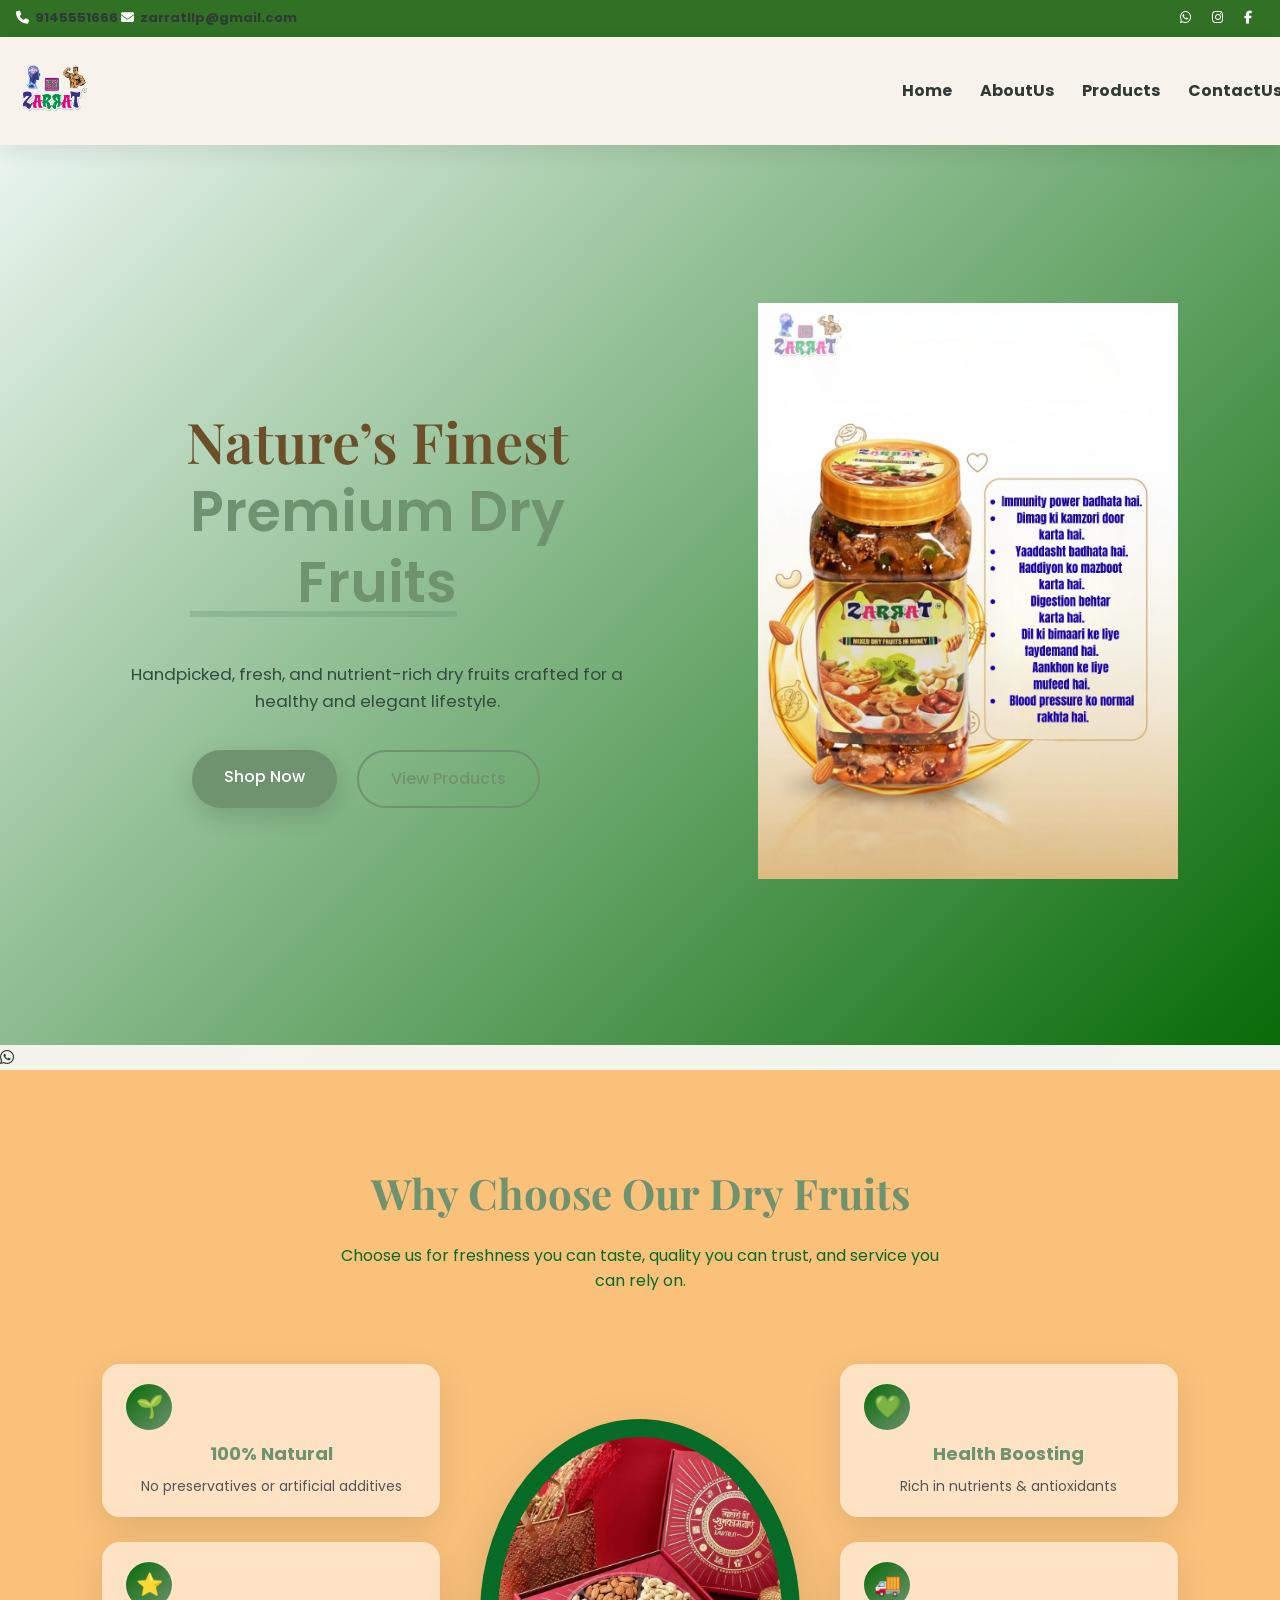
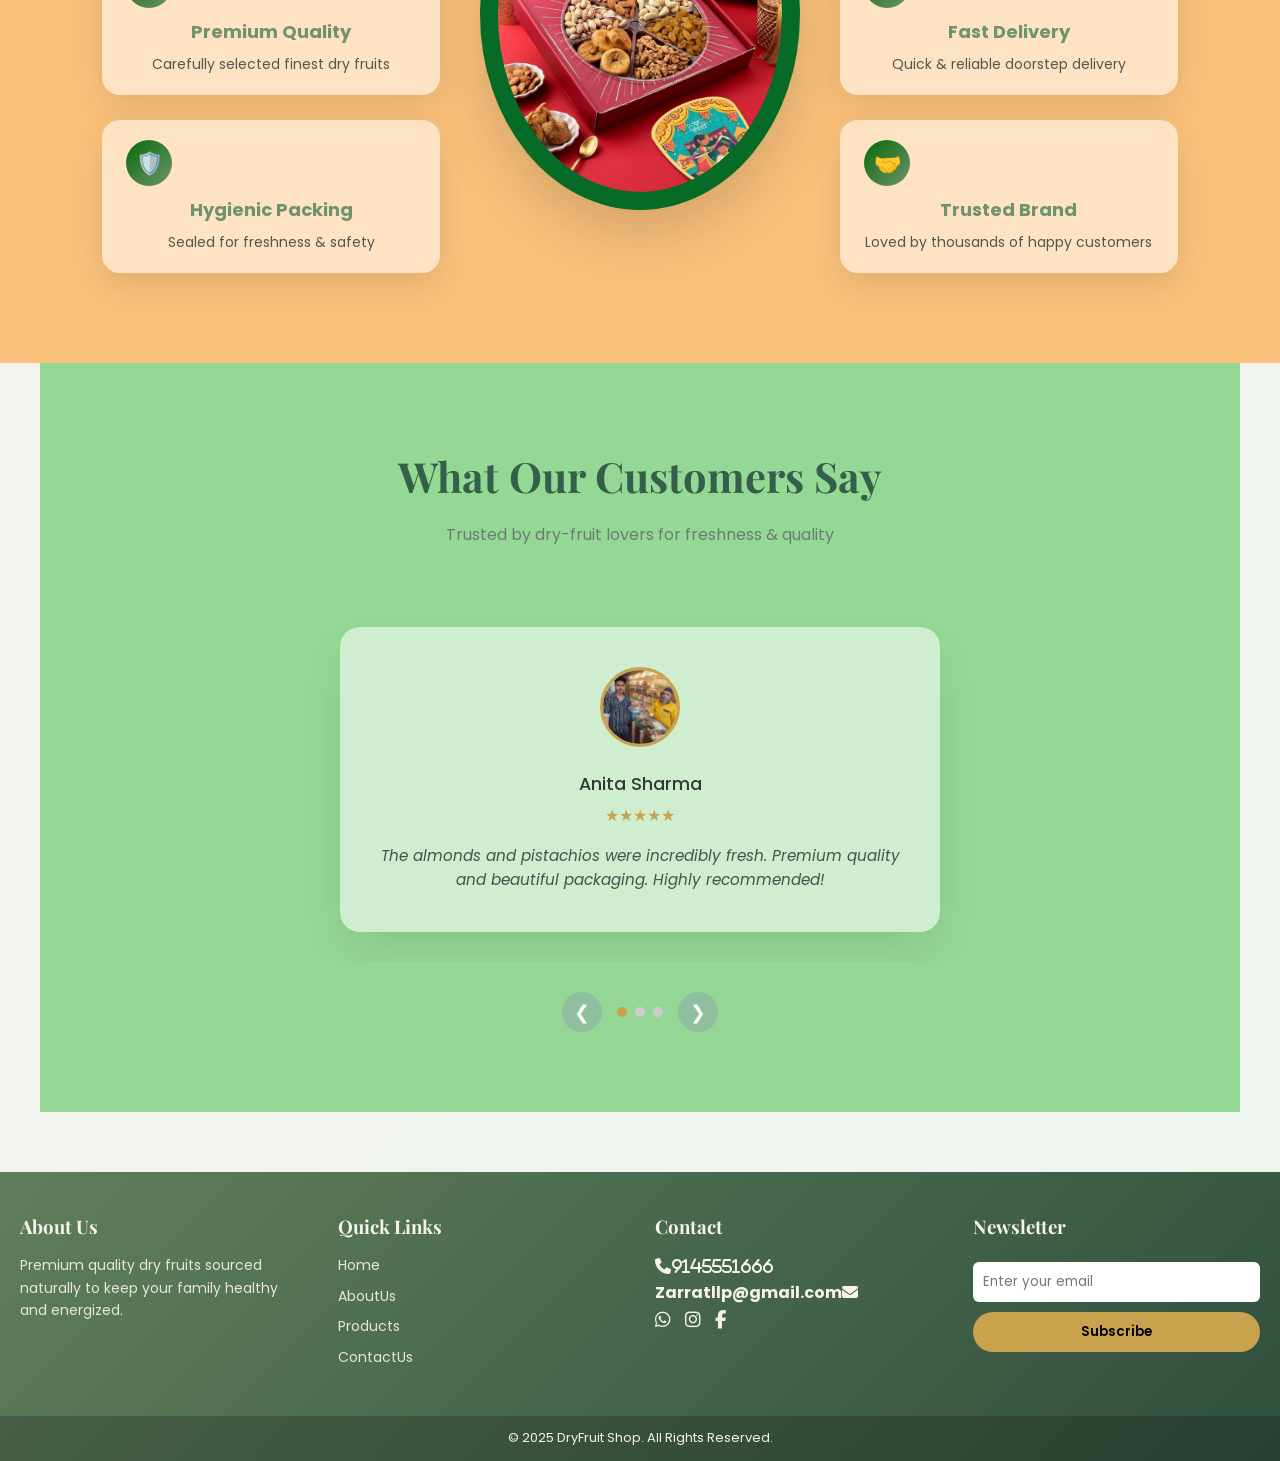
<file: index.html>
<!DOCTYPE html>
<html lang="en">
<head>
  
  <meta charset="UTF-8" />
  <meta name="viewport" content="width=device-width, initial-scale=1.0" />
  <title>Dry Fruit Shop – Header & Footer</title>
  <link rel="stylesheet" href="style.css">

  <!-- Google Fonts -->
  <link href="https://fonts.googleapis.com/css2?family=Poppins:wght@300;400;500;600&family=Playfair+Display:wght@600;700&display=swap" rel="stylesheet">

  <!-- Icons -->
  <link rel="stylesheet" href="https://cdnjs.cloudflare.com/ajax/libs/font-awesome/6.5.0/css/all.min.css"/>

  <style>
    /* =======================
       CSS VARIABLES (PALETTE)
    ======================== */
    :root {
      --pistachio: #93C572;
      --mint: #B8E0C2;
      --olive: #5F7F5A;
      --cream: #FAF9F6;
      --beige: #EDE6D8;
      --gold: #D4AF37;
      --dark: #2F4F3E;
      --shadow: 0 8px 20px rgba(0,0,0,0.08);
    }

    * {
      margin: 0;
      padding: 0;
      box-sizing: border-box;
    }

    body {
      font-family: 'Poppins', sans-serif;
      background: var(--cream);
      color: var(--dark);
      line-height: 1.6;
    }

    a {
      text-decoration: none;
      color: inherit;
    }

    /* =======================
       TOPBAR
    ======================== */
    .topbar {
      background: rgba(27, 99, 17, 0.9);
      padding: 8px 16px;
      font-size: 13px;
      box-shadow: var(--shadow);
    }

    .topbar-inner {
      display: flex;
      flex-direction: column;
      gap: 6px;
      text-align: center;
    }

    .topbar i {
      color: white;
      margin-right: 6px;
    }

    .social-icons a {
      margin: 0 6px;
      transition: transform 0.3s ease;
    }

    .social-icons a:hover {
      transform: scale(1.2);
      color: var(--gold);
    }

    /* =======================
       HEADER
    ======================== */
    header {
      position: sticky;
      top: 0;
      z-index: 999;
      background: var(--cream);
      box-shadow: var(--shadow);
    }

    .header-inner {
      display: flex;
      align-items: center;
      justify-content: space-between;
      padding: 14px 18px;
    }

    .logo {
      font-family: 'Playfair Display', serif;
      font-size: 22px;
      color: var(--olive);
      font-weight: 700;
    }

    .menu-toggle {
      font-size: 22px;
      cursor: pointer;
      display: block;
    }

    nav {
      position: absolute;
      top: 100%;
      left: 0;
      width: 100%;
      background: var(--cream);
      display: none;
      flex-direction: column;
      box-shadow: var(--shadow);
    }

    nav a {
      padding: 14px;
      border-bottom: 1px solid var(--beige);
      position: relative;
    }

    nav a::after {
      content: '';
      position: absolute;
      left: 14px;
      bottom: 6px;
      width: 0;
      height: 2px;
      background: var(--pistachio);
      transition: width 0.3s ease;
    }

    nav a:hover::after {
      width: 30px;
    }

    .shop-btn {
      background: linear-gradient(135deg, var(--pistachio), var(--olive));
      color: white;
      padding: 10px 18px;
      border-radius: 30px;
      margin: 14px;
      text-align: center;
      box-shadow: var(--shadow);
      transition: transform 0.3s ease;
    }

    .shop-btn:hover {
      transform: translateY(-2px);
    }

    nav.active {
      display: flex;
    }

    /* =======================
       FOOTER
    ======================== */
    footer {
      background: linear-gradient(135deg, var(--olive), var(--dark));
      color: var(--cream);
      margin-top: 60px;
    }

    .footer-inner {
      padding: 40px 20px;
      display: grid;
      gap: 30px;
    }

    footer h3 {
      font-family: 'Playfair Display', serif;
      margin-bottom: 12px;
    }

    footer p,
    footer li {
      font-size: 14px;
      opacity: 0.9;
    }

    footer ul {
      list-style: none;
    }

    footer li {
      margin-bottom: 8px;
    }

    .newsletter input {
      width: 100%;
      padding: 10px;
      border-radius: 6px;
      border: none;
      margin-top: 8px;
    }

    .newsletter button {
      margin-top: 10px;
      padding: 10px;
      width: 100%;
      border: none;
      border-radius: 30px;
      background: var(--gold);
      font-weight: 600;
      cursor: pointer;
    }

    .footer-social a {
      margin-right: 10px;
      font-size: 18px;
      transition: color 0.3s ease;
    }

    .footer-social a:hover {
      color: var(--gold);
    }

    .copyright {
      text-align: center;
      padding: 12px;
      font-size: 13px;
      background: rgba(0,0,0,0.2);
    }

    /* =======================
       MEDIA QUERIES
    ======================== */
    @media (min-width: 768px) {
      .topbar-inner {
        flex-direction: row;
        justify-content: space-between;
      }

      .menu-toggle {
        display: none;
      }

      nav {
        position: static;
        display: flex !important;
        flex-direction: row;
        align-items: center;
        box-shadow: none;
        width: auto;
      }

      nav a {
        border: none;
        padding: 0 14px;
      }

      .shop-btn {
        margin: 0 0 0 10px;
      }

      .footer-inner {
        grid-template-columns: repeat(4, 1fr);
      }
    }
  </style>
</head>
<body>

  <!-- TOPBAR -->
  <div class="topbar">
    <div class="topbar-inner">
      <div>
        <b><i class="fas fa-phone"></i><a href="tel:+9145551666">9145551666</a> </b>
        
        <b><i class="fas fa-envelope"></i><a href="mailto:Zarratllp@gmail.com">zarratllp@gmail.com</a></b>
         
      </div>
      <div class="social-icons">
        <a href="http://wa.me/9145551666"><i class="fab fa-whatsapp"></i></a>
        <a href="https://www.instagram.com/zarratllp?igsh=czV1dDZwbzZ5Z25n"><i class="fab fa-instagram"></i></a>
        <a href="https://www.facebook.com/share/1GHMqpAkFR/"><i class="fab fa-facebook-f"></i></a>
      </div>
    </div>
  </div>

  <!-- HEADER -->
  <header>
    <div class="header-inner">
      <div class="logo"></div>
<img src="logo1.png" width="70" height="80" style="float: left; margin-right: 800px;">
      <div class="menu-toggle" onclick="toggleMenu()">
        <i class="fas fa-bars"></i>
      </div>
      <nav id="nav">
        <a href="index.html"><b>Home</b></a>
        <a href="AboutUs.html"><b>AboutUs</b></a>
        <a href="Products.html"><b>Products</b></a>
        
        <a href="ContactUs.html"><b>ContactUs</b></a>
        <a href="ContactUs.html" class="shop-btn"><b>Shop Now</b></a>
      </nav>
    </div>
  </header>
   
  <!--HERO SECTION-->
<!DOCTYPE html>
<html lang="en">
<head>
  <meta charset="UTF-8" />
  <meta name="viewport" content="width=device-width, initial-scale=1.0"/>
  <title>Zarrat LLP | Premium Dry Fruits</title>

  <!-- Google Fonts -->
  <link href="https://fonts.googleapis.com/css2?family=Playfair+Display:wght@600;700&family=Poppins:wght@300;400;500&display=swap" rel="stylesheet">

  <!-- Font Awesome -->
  <link rel="stylesheet" href="https://cdnjs.cloudflare.com/ajax/libs/font-awesome/6.5.0/css/all.min.css">

  <link rel="stylesheet" href="style.css">
</head>
<body>

<!-- HERO SECTION -->
<section class="hero">
  <div class="hero-content">
    <h1 >
      Nature’s Finest <span>Premium Dry Fruits</span>
    </h1>
    <p style="text-align: center;">
      Handpicked, fresh, and nutrient-rich dry fruits crafted for a <span>healthy and elegant lifestyle.</span>
    </p>

    <div style="text-align: left; margin-left: 20px;"class="hero-buttons">
      <a href="ContactUs.html" class="btn primary" style="text-align: left; margin-left: 70px;">Shop Now</a>
      <a href="Products.html" class="btn secondary">View Products</a>
    </div>
  </div>

  <div class="hero-image">
    <img src="img1.jpg" alt="Premium Dry Fruits">
  </div>
</section>

<!-- WHATSAPP FLOAT BUTTON -->
<a href="http://wa.me/9145551666"_blank">
  <i class="fab fa-whatsapp"></i>
</a>

<script src="script.js"></script>
</body>

<!DOCTYPE html>
<html lang="en">
<head>
<meta charset="UTF-8">
<title>Why Choose Us | Premium Dry Fruits</title>
<meta name="viewport" content="width=device-width, initial-scale=1.0">

<!-- Google Fonts -->
<link href="https://fonts.googleapis.com/css2?family=Playfair+Display:wght@600;700&family=Poppins:wght@300;400;500&display=swap" rel="stylesheet">

<style>
:root {
  --green: #076b07;
  --green-dark: #6f926f;
  --cream: #a1740a;
  --gold: #8a6311;
  --glass: rgba(255,255,255,0.55);
}

* {
  box-sizing: border-box;
  font-family: 'Poppins', sans-serif;
}

body {
  margin: 0;
  background: linear-gradient(135deg, #428103, #3c8103);
}

/* SECTION */
.why-choose {
  background-color: #fac17b;
  padding: 90px 8%;
  text-align: center;
}

.why-choose h2 {
  font-family: 'Playfair Display', serif;
  font-size: 42px;
  color: var(--green-dark);
 margin-bottom: 15px;
}

.why-choose p.subtitle {
  max-width: 600px;
  margin: auto;
  color: #066b27;
  margin-bottom: 70px;
  
}

/* LAYOUT */
.why-container {
  
  
  display: grid;
  grid-template-columns: 1fr 320px 1fr;
  gap: 40px;
  align-items: center;
  position: relative;
  
}

/* CENTER IMAGE */
.center-image {
  position: relative;
}

.center-image img {
  width: 100%;
  border-radius: 50%;
  background:#066b27;
  padding: 18px;
  box-shadow: 0 25px 60px rgba(0,0,0,0.15);
  animation: float 6s ease-in-out infinite;
  transition: transform 0.4s ease, box-shadow 0.4s ease;
}

.center-image img:hover {
  transform: scale(1.06);
  box-shadow: 0 0 40px rgba(143,174,143,0.7);
}

/* ADVANTAGE LIST */
.advantages {
  background-color:linear-gradient(135deg, #e2ad81, #f8c593dc);
  display: flex;
  flex-direction: column;
  gap: 25px;
}

.adv-card {
  background: var(--glass);
  backdrop-filter: blur(10px);
  border-radius: 18px;
  padding: 20px 24px;
  box-shadow: 0 12px 35px rgba(0,0,0,0.1);
  transition: all 0.4s ease;
  opacity: 0;
  transform: translateY(40px);
}

.adv-card.show {
  opacity: 1;
  transform: translateY(0);
}

.adv-card:hover {
  transform: translateY(-8px);
  box-shadow: 0 20px 45px rgba(143,174,143,0.35);
}

.adv-card h4 {
  margin: 10px 0 6px;
  font-size: 18px;
  color: var(--green-dark);
}

.adv-card p {
  font-size: 14px;
  color: #555;
}

/* ICON */
.icon {
  width: 46px;
  height: 46px;
  border-radius: 50%;
  background: linear-gradient(135deg, var(--green), var(--green-dark));
  display: flex;
  align-items: center;
  justify-content: center;
  color: white;
  font-size: 22px;
  transition: transform 0.4s ease;
}

.adv-card:hover .icon {
  transform: rotate(10deg) scale(1.1);
}

/* FLOAT ANIMATION */
@keyframes float {
  0% { transform: translateY(0); }
  50% { transform: translateY(-12px); }
  100% { transform: translateY(0); }
}

/* RESPONSIVE */
@media(max-width: 992px) {
  .why-container {
    grid-template-columns: 1fr;
    text-align: center;
  }

  .advantages {
    align-items: center;
  }

  .adv-card {
    max-width: 360px;
  }
}
</style>
</head>

<!--WHY CHOOSEUS-->

<body>

<section class="why-choose">
  <h2>Why Choose Our Dry Fruits</h2>
  <p class="subtitle">Choose us for freshness you can taste, quality you can trust, and service you can rely on.</p>

  <div class="why-container">

    <!-- LEFT -->
    <div class="advantages">
      <div class="adv-card">
        <div class="icon">🌱</div>
        <h4>100% Natural</h4>
        <p>No preservatives or artificial additives</p>
      </div>

      <div class="adv-card">
        <div class="icon">⭐</div>
        <h4>Premium Quality</h4>
        <p>Carefully selected finest dry fruits</p>
      </div>

      <div class="adv-card">
        <div class="icon">🛡️</div>
        <h4>Hygienic Packing</h4>
        <p>Sealed for freshness & safety</p>
      </div>
    </div>

    <!-- CENTER IMAGE -->
    <div class="center-image">
      <img src="fes1.jpg">
    </div>

    <!-- RIGHT -->
    <div class="advantages">
      <div class="adv-card">
        <div class="icon">💚</div>
        <h4>Health Boosting</h4>
        <p>Rich in nutrients & antioxidants</p>
      </div>

      <div class="adv-card">
        <div class="icon">🚚</div>
        <h4>Fast Delivery</h4>
        <p>Quick & reliable doorstep delivery</p>
      </div>

      <div class="adv-card">
        <div class="icon">🤝</div>
        <h4>Trusted Brand</h4>
        <p>Loved by thousands of happy customers</p>
      </div>
    </div>

  </div>
</section>

<script>
/* Scroll Animation */
const cards = document.querySelectorAll('.adv-card');

const observer = new IntersectionObserver(entries => {
  entries.forEach(entry => {
    if(entry.isIntersecting) {
      entry.target.classList.add('show');
    }
  });
}, { threshold: 0.2 });

cards.forEach(card => observer.observe(card));
</script>

</body>


<!DOCTYPE html>
<html lang="en">
<head>
<meta charset="UTF-8">
<meta name="viewport" content="width=device-width, initial-scale=1.0">
<title>Dry Fruit Gallery</title>

<style>
/* ===== BASE ===== */
body {
  margin: 0;
  font-family: 'Poppins', sans-serif;
  background: #fdfaf5;
  color: #4b3b2b;
}

/* ===== HEADER ===== */
h1 {
  text-align: center;
  padding: 25px 10px;
  font-weight: 600;
  color: #6b4f2a;
}

/* ===== FILTER BUTTONS ===== */
.filters {
  text-align: center;
  margin-bottom: 20px;
}

.filters button {
  border: none;
  padding: 10px 18px;
  margin: 6px;
  border-radius: 25px;
  background: #efe3cf;
  color: #5a4326;
  cursor: pointer;
  transition: all 0.3s ease;
}

.filters button:hover,
.filters button.active {
  background: linear-gradient(135deg, #c6a15b, #a67c3d);
  color: #fff;
}

/* ===== GALLERY ===== */
.gallery {
  display: grid;
  grid-template-columns: repeat(auto-fit, minmax(230px, 1fr));
  gap: 20px;
  padding: 20px;
}

/* ===== ITEM ===== */
.gallery-item {
  position: relative;
  border-radius: 15px;
  overflow: hidden;
  cursor: pointer;
  box-shadow: 0 10px 25px rgba(0,0,0,0.08);
}

.gallery-item img {
  width: 100%;
  height: 100%;
  display: block;
  transition: transform 0.5s ease;
}

/* Zoom effect */
.gallery-item:hover img {
  transform: scale(1.12);
}

/* Overlay */
.overlay {
  position: absolute;
  bottom: 0;
  width: 100%;
  padding: 12px;
  text-align: center;
  background: rgba(166, 124, 61, 0.9);
  color: #fff;
  font-weight: 500;
  transform: translateY(100%);
  transition: 0.4s ease;
}

.gallery-item:hover .overlay {
  transform: translateY(0);
}

/* ===== LIGHTBOX ===== */
.lightbox {
  position: fixed;
  top: 0;
  left: 0;
  width: 100%;
  height: 100%;
  background: rgba(0,0,0,0.85);
  display: none;
  justify-content: center;
  align-items: center;
  z-index: 1000;
}

.lightbox img {
  max-width: 90%;
  max-height: 80%;
  border-radius: 12px;
}

/* ===== RESPONSIVE ===== */
@media (max-width: 600px) {
  h1 {
    font-size: 22px;
  }
}
</style>
</head>


<!--TESTIMONIALS-->

<!DOCTYPE html>
<html lang="en">
<head>
  <meta charset="UTF-8" />
  <meta name="viewport" content="width=device-width, initial-scale=1.0"/>
  <title>Premium Testimonial Section</title>

  <!-- Google Fonts -->
  <link href="https://fonts.googleapis.com/css2?family=Playfair+Display:wght@500;600&family=Poppins:wght@300;400;500&display=swap" rel="stylesheet">

  <style>
    :root {
      --pistachio: #8fbf9f;
      --cream: #f7f3eb;
      --gold: #c9a24d;
      --text-dark: #2f3a34;
      --glass-bg: rgba(255, 255, 255, 0.55);
    }

    * {
      box-sizing: border-box;
      margin: 0;
      padding: 0;
    }

    body {
      font-family: 'Poppins', sans-serif;
      background: linear-gradient(135deg, #f6f2ea, #eef5ef);
      color: var(--text-dark);
    }

    /* ===== Section ===== */
    .testimonial-section {
      background-color:rgb(149, 216, 149);
      padding: 80px 20px;
      max-width: 1200px;
      margin: auto;
      text-align: center;
      opacity: 0;
      transform: translateY(50px);
      transition: all 1s ease;
    }

    .testimonial-section.show {
      opacity: 1;
      transform: translateY(0);
    }

    .testimonial-section h2 {
      font-family: 'Playfair Display', serif;
      font-size: 2.6rem;
      margin-bottom: 12px;
      color: #355f4a;
    }

    .testimonial-section p.subtitle {
      font-size: 1rem;
      color: #6b7c73;
      margin-bottom: 50px;
    }

    /* ===== Slider Wrapper ===== */
    .slider-wrapper {
      position: relative;
      overflow: hidden;
    }

    .slider {
      display: flex;
      transition: transform 0.6s ease;
    }

    /* ===== Testimonial Card ===== */
    .testimonial-card {
      min-width: 100%;
      padding: 30px;
    }

    .card-inner {
      max-width: 600px;
      margin: auto;
      padding: 40px 30px;
      background: var(--glass-bg);
      backdrop-filter: blur(12px);
      border-radius: 20px;
      box-shadow: 0 20px 40px rgba(0,0,0,0.08);
      transition: all 0.4s ease;
    }

    .card-inner:hover {
      transform: translateY(-8px);
      box-shadow: 0 30px 60px rgba(0,0,0,0.12);
    }

    .card-inner img {
      width: 80px;
      height: 80px;
      object-fit: cover;
      border-radius: 50%;
      border: 3px solid var(--gold);
      margin-bottom: 15px;
    }

    .card-inner h3 {
      font-size: 1.1rem;
      font-weight: 500;
      margin-bottom: 5px;
    }

    .stars {
      color: var(--gold);
      font-size: 1rem;
      margin-bottom: 15px;
    }

    .card-inner p {
      font-style: italic;
      font-size: 0.95rem;
      line-height: 1.6;
      color: #44534b;
    }

    /* ===== Controls ===== */
    .controls {
      margin-top: 30px;
      display: flex;
      justify-content: center;
      align-items: center;
      gap: 15px;
    }

    .arrow {
      background: var(--pistachio);
      color: #fff;
      border: none;
      width: 40px;
      height: 40px;
      border-radius: 50%;
      cursor: pointer;
      font-size: 1.2rem;
      transition: background 0.3s;
    }

    .arrow:hover {
      background: #79a98a;
    }

    /* ===== Dots ===== */
    .dots {
      display: flex;
      gap: 8px;
    }

    .dot {
      width: 10px;
      height: 10px;
      border-radius: 50%;
      background: #ccc;
      cursor: pointer;
      transition: background 0.3s;
    }

    .dot.active {
      background: var(--gold);
    }

    /* ===== Responsive ===== */
    @media (max-width: 768px) {
      .testimonial-section h2 {
        font-size: 2.1rem;
      }

      .card-inner {
        padding: 30px 20px;
      }
    }
  </style>
</head>
<body>

  <section class="testimonial-section" id="testimonial">
    <h2>What Our Customers Say</h2>
    <p class="subtitle">Trusted by dry-fruit lovers for freshness & quality</p>

    <div class="slider-wrapper" id="sliderWrapper">
      <div class="slider" id="slider">
        
        <!-- Testimonial 1 -->
        <div class="testimonial-card">
          <div class="card-inner">
            <img src="cs1.jpg" alt="Customer">
            <h3>Anita Sharma</h3>
            <div class="stars">★★★★★</div>
            <p>
              The almonds and pistachios were incredibly fresh. Premium quality
              and beautiful packaging. Highly recommended!
            </p>
          </div>
        </div>

        <!-- Testimonial 2 -->
        <div class="testimonial-card">
          <div class="card-inner">
            <img src="cs2.jpg" alt="Customer">
            <h3>Rahul Mehta</h3>
            <div class="stars">★★★★★</div>
            <p>
              One of the best dry-fruit stores I’ve ordered from. Rich taste,
              natural flavor, and excellent service.
            </p>
          </div>
        </div>

        <!-- Testimonial 3 -->
        <div class="testimonial-card">
          <div class="card-inner">
            <img src="cs3.jpg" alt="Customer">
            <h3>Pooja Verma</h3>
            <div class="stars">★★★★★</div>
            <p>
              Loved the cashews and dates! The quality truly feels premium and
              organic. Will definitely reorder.
            </p>
          </div>
        </div>

      </div>
    </div>

    <!-- Controls -->
    <div class="controls">
      <button class="arrow" id="prev">&#10094;</button>
      <div class="dots" id="dots"></div>
      <button class="arrow" id="next">&#10095;</button>
    </div>
  </section>

  <script>
    const slider = document.getElementById("slider");
    const slides = document.querySelectorAll(".testimonial-card");
    const dotsContainer = document.getElementById("dots");
    const prevBtn = document.getElementById("prev");
    const nextBtn = document.getElementById("next");
    let index = 0;
    let interval;

    // Create dots
    slides.forEach((_, i) => {
      const dot = document.createElement("div");
      dot.classList.add("dot");
      if (i === 0) dot.classList.add("active");
      dot.addEventListener("click", () => moveToSlide(i));
      dotsContainer.appendChild(dot);
    });

    const dots = document.querySelectorAll(".dot");

    function updateSlider() {
      slider.style.transform = `translateX(-${index * 100}%)`;
      dots.forEach(dot => dot.classList.remove("active"));
      dots[index].classList.add("active");
    }

    function moveToSlide(i) {
      index = i;
      updateSlider();
      resetAutoSlide();
    }

    function nextSlide() {
      index = (index + 1) % slides.length;
      updateSlider();
    }

    function prevSlide() {
      index = (index - 1 + slides.length) % slides.length;
      updateSlider();
    }

    nextBtn.addEventListener("click", nextSlide);
    prevBtn.addEventListener("click", prevSlide);

    function startAutoSlide() {
      interval = setInterval(nextSlide, 4000);
    }

    function resetAutoSlide() {
      clearInterval(interval);
      startAutoSlide();
    }

    document.getElementById("sliderWrapper").addEventListener("mouseenter", () => {
      clearInterval(interval);
    });

    document.getElementById("sliderWrapper").addEventListener("mouseleave", startAutoSlide);

    startAutoSlide();

    // Scroll reveal animation
    const section = document.querySelector(".testimonial-section");
    window.addEventListener("scroll", () => {
      const rect = section.getBoundingClientRect().top;
      if (rect < window.innerHeight - 100) {
        section.classList.add("show");
      }
    });
  </script>

</body>
</html>





<!--OUR BESTSELLERS-->

<!--bestsellers-->



  <!-- FOOTER -->
  <footer>
    <div class="footer-inner">
      <div>
        <h3>About Us</h3>
        <p>Premium quality dry fruits sourced naturally to keep your family healthy and energized.</p>
      </div>

      <div>
        <h3>Quick Links</h3>
        <ul>
          <li><a href="index.html">Home</a></li>
          <li><a href="AboutUs.html">AboutUs</a></li>
          <li><a href="Products.html">Products</a></li>
          
          <li><a href="ContactUs.html">ContactUs</a></li>
        </ul>
      </div>

      <div>
        <h3>Contact</h3>
        <b><i class="fas fa-phone">9145551666<a href="tel:+9145551666"></i></a></b> 
        
        <b><a href="mailto:Zarratllp@gmail.com">Zarratllp@gmail.com</a><i class="fas fa-envelope"></i></b>
        
        <div class="footer-social">
          <a href="http://wa.me/+91 9145551666 "><i class="fab fa-whatsapp"></i></a>
        <a href="https://www.instagram.com/zarratllp?igsh=czV1dDZwbzZ5Z25n"><i class="fab fa-instagram"></i></a>
        <a href="https://www.facebook.com/share/1GHMqpAkFR/"><i class="fab fa-facebook-f"></i></a>
        </div>
      </div>

      <div class="newsletter">
        <h3>Newsletter</h3>
        <input type="email" placeholder="Enter your email" />
        <button>Subscribe</button>
      </div>
    </div>

    <div class="copyright">
      © 2025 DryFruit Shop. All Rights Reserved.
    </div>
  </footer>

 

</body>
</html>
</file>
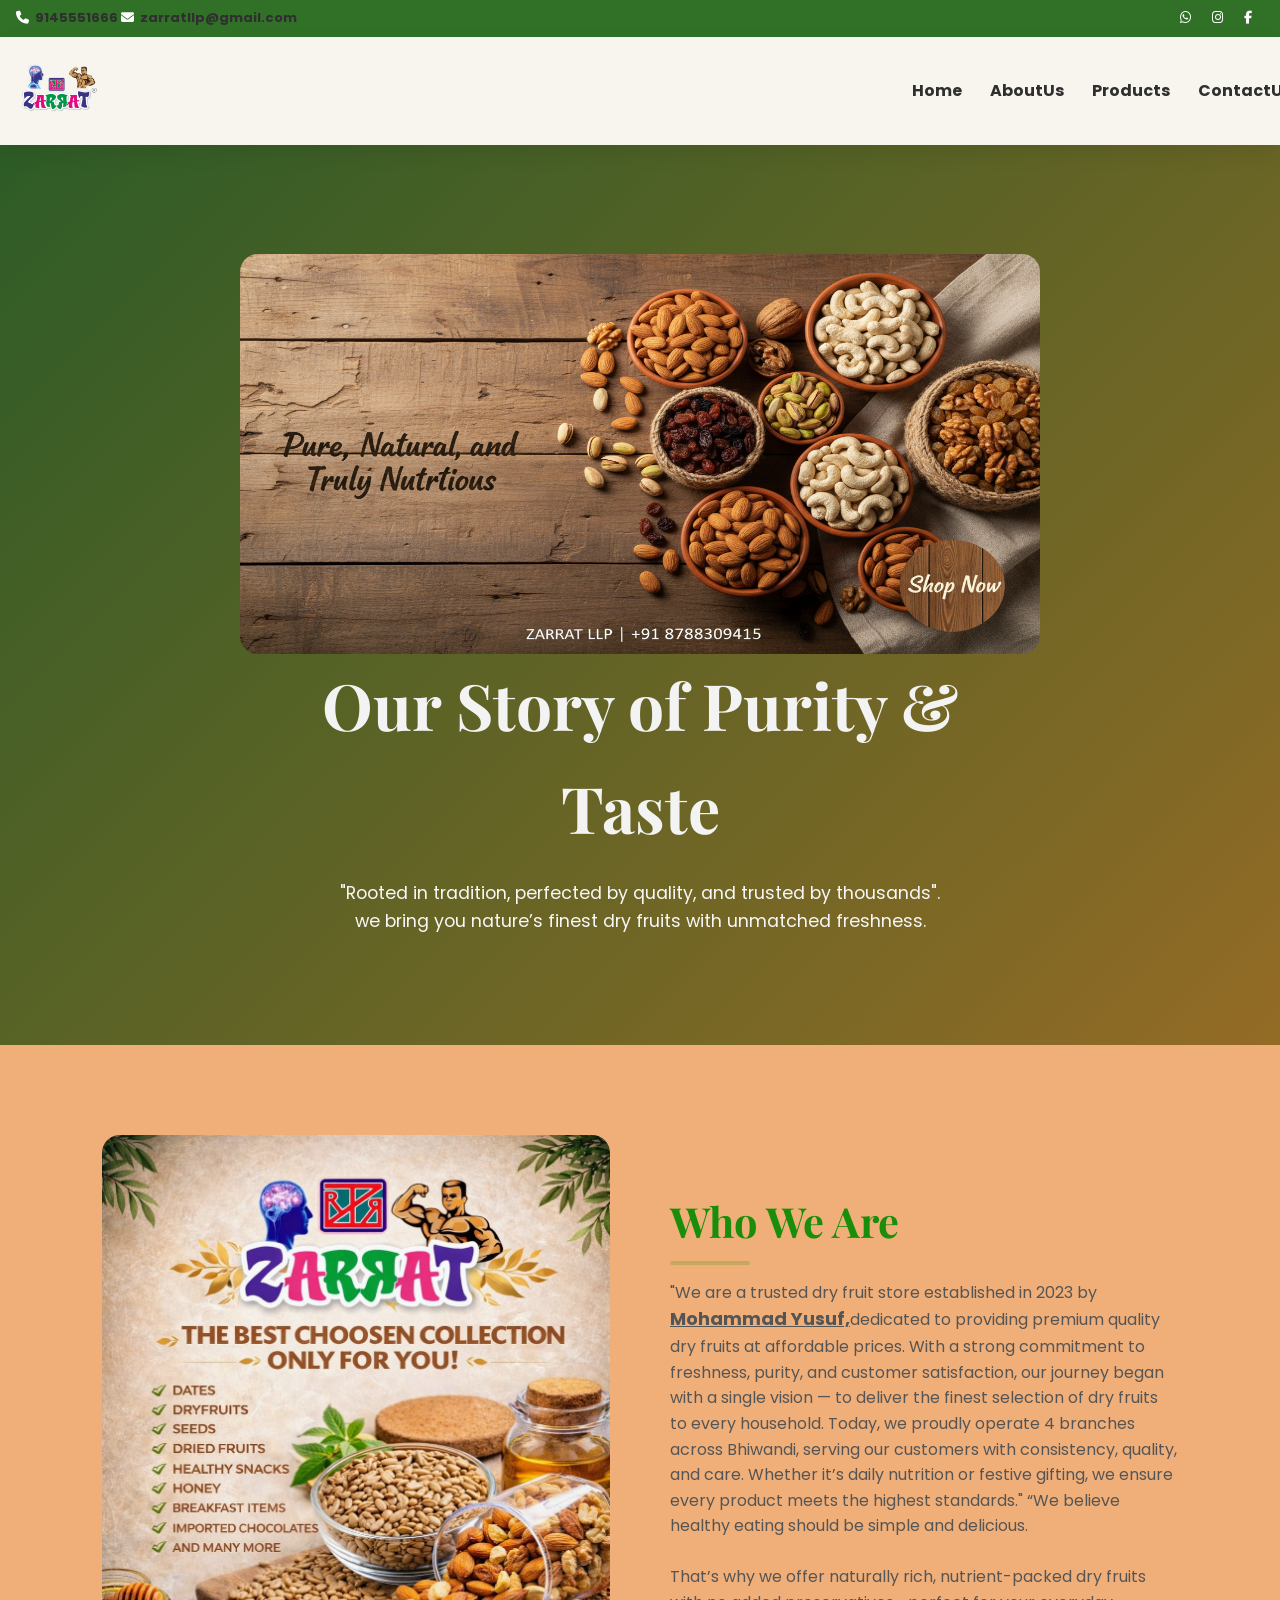
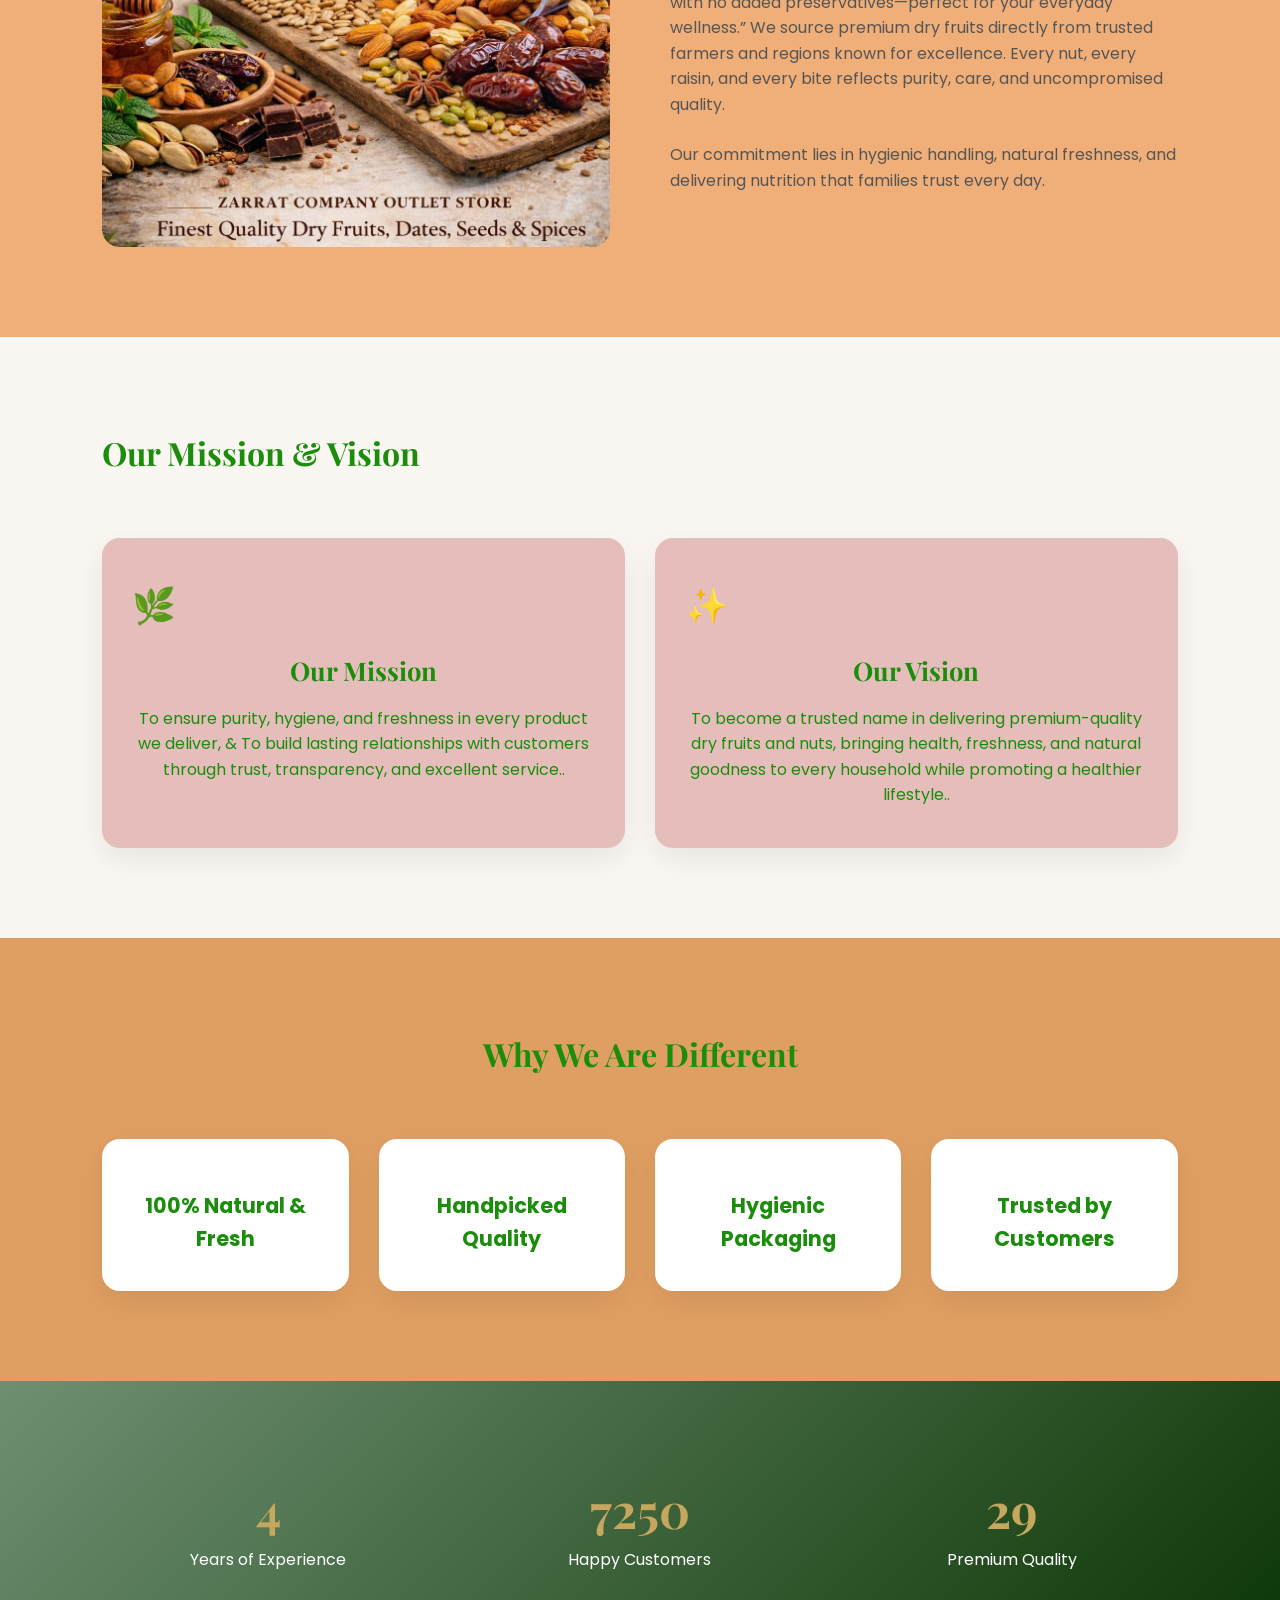
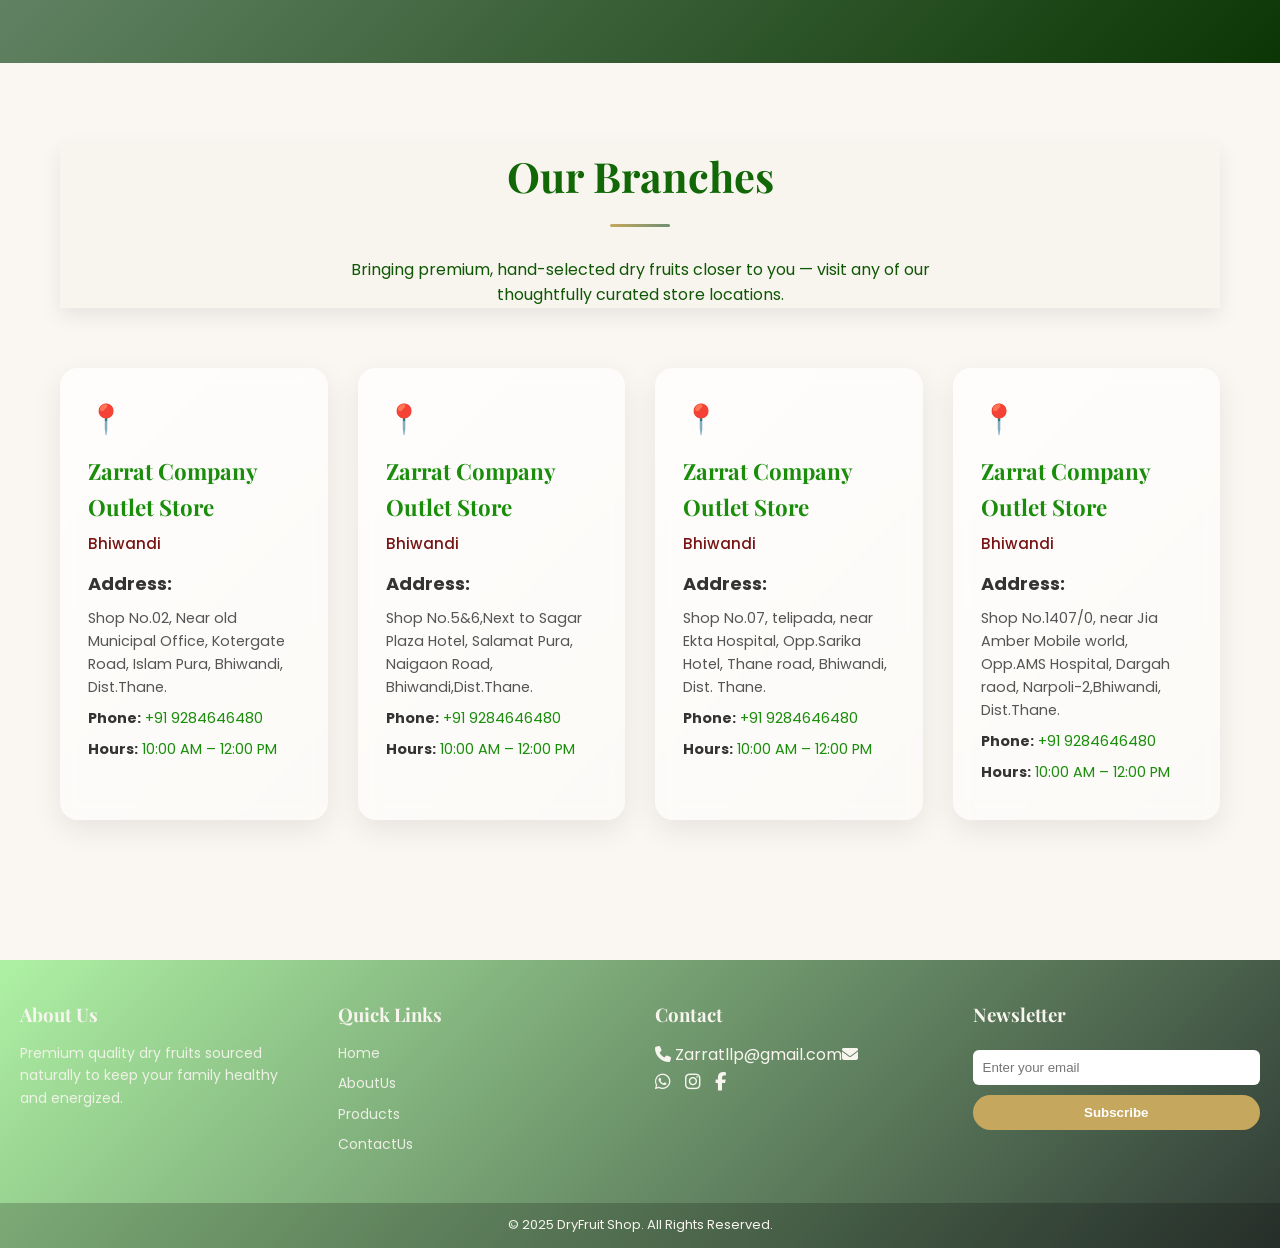
<file: AboutUs.html>
<!DOCTYPE html>
<html lang="en">
<head>
  
  <meta charset="UTF-8" />
  <meta name="viewport" content="width=device-width, initial-scale=1.0" />
  <title>Dry Fruit Shop – Header & Footer</title>
  

  <!-- Google Fonts -->
  <link href="https://fonts.googleapis.com/css2?family=Poppins:wght@300;400;500;600&family=Playfair+Display:wght@600;700&display=swap" rel="stylesheet">

  <!-- Icons -->
  <link rel="stylesheet" href="https://cdnjs.cloudflare.com/ajax/libs/font-awesome/6.5.0/css/all.min.css"/>

  <style>
    /* =======================
       CSS VARIABLES (PALETTE)
    ======================== */
    :root {
      --pistachio: #c3f89f;
      --mint: #B8E0C2;
      --olive: #aef1a4;
      --cream: #FAF9F6;
      --beige: #EDE6D8;
      --gold: #D4AF37;
      --dark: #a1f8ca;
      --shadow: 0 8px 20px rgba(0,0,0,0.08);
    }

    * {
      margin: 0;
      padding: 0;
      box-sizing: border-box;
    }

    bo
    dy {
      font-family: 'Poppins', sans-serif;
      background: var(--cream);
      color: var(--dark);
      line-height: 1.6;
    }

    a {
      text-decoration: none;
      color: inherit;
    }

    /* =======================
       TOPBAR
    ======================== */
    .topbar {
      background: #1b6311e6;
      padding: 8px 16px;
      font-size: 13px;
      box-shadow: var(--shadow);
    }

    .topbar-inner {
      display: flex;
      flex-direction: column;
      gap: 6px;
      text-align: center;
    }

    .topbar i {
      color: white;
      margin-right: 6px;
    }

    .social-icons a {
      margin: 0 6px;
      transition: transform 0.3s ease;
    }

    .social-icons a:hover {
      transform: scale(1.2);
      color: var(--gold);
    }

    /* =======================
       HEADER
    ======================== */
    header {
      position: sticky;
      top: 0;
      z-index: 999;
      background: var(--cream);
      box-shadow: var(--shadow);
    }

    .header-inner {
      display: flex;
      align-items: center;
      justify-content: space-between;
      padding: 14px 18px;
    }

    .logo {
      font-family: 'Playfair Display', serif;
      font-size: 22px;
      color: var(--olive);
      font-weight: 700;
    }

    .menu-toggle {
      font-size: 22px;
      cursor: pointer;
      display: block;
    }

    nav {
      position: absolute;
      top: 100%;
      left: 0;
      width: 100%;
      background: var(--cream);
      display: none;
      flex-direction: column;
      box-shadow: var(--shadow);
    }

    nav a {
      padding: 14px;
      border-bottom: 1px solid var(--beige);
      position: relative;
    }

    nav a::after {
      content: '';
      position: absolute;
      left: 14px;
      bottom: 6px;
      width: 0;
      height: 2px;
      background: var(--pistachio);
      transition: width 0.3s ease;
    }

    nav a:hover::after {
      width: 30px;
    }

    .shop-btn {
      background: linear-gradient(135deg, var(--pistachio), var(--olive));
      color: white;
      padding: 10px 18px;
      border-radius: 30px;
      margin: 14px;
      text-align: center;
      box-shadow: var(--shadow);
      transition: transform 0.3s ease;
    }

    .shop-btn:hover {
      transform: translateY(-2px);
    }

    nav.active {
      display: flex;
    }

    /* =======================
       FOOTER
    ======================== */
    footer {
      background: linear-gradient(135deg, var(--olive), var(--dark));
      color: var(--cream);
      margin-top: 60px;
    }

    .footer-inner {
      padding: 40px 20px;
      display: grid;
      gap: 30px;
    }

    footer h3 {
      font-family: 'Playfair Display', serif;
      margin-bottom: 12px;
    }

    footer p,
    footer li {
      font-size: 14px;
      opacity: 0.9;
    }

    footer ul {
      list-style: none;
    }

    footer li {
      margin-bottom: 8px;
    }

    .newsletter input {
      width: 100%;
      padding: 10px;
      border-radius: 6px;
      border: none;
      margin-top: 8px;
    }

    .newsletter button {
      margin-top: 10px;
      padding: 10px;
      width: 100%;
      border: none;
      border-radius: 30px;
      background: var(--gold);
      font-weight: 600;
      cursor: pointer;
    }

    .footer-social a {
      margin-right: 10px;
      font-size: 18px;
      transition: color 0.3s ease;
    }

    .footer-social a:hover {
      color: var(--gold);
    }

    .copyright {
      text-align: center;
      padding: 12px;
      font-size: 13px;
      background: rgba(0,0,0,0.2);
    }

    /* =======================
       MEDIA QUERIES
    ======================== */
    @media (min-width: 768px) {
      .topbar-inner {
        flex-direction: row;
        justify-content: space-between;
      }

      .menu-toggle {
        display: none;
      }

      nav {
        position: static;
        display: flex !important;
        flex-direction: row;
        align-items: center;
        box-shadow: none;
        width: auto;
      }

      nav a {
        border: none;
        padding: 0 14px;
      }

      .shop-btn {
        margin: 0 0 0 10px;
      }

      .footer-inner {
        grid-template-columns: repeat(4, 1fr);
      }
    }
  </style>
</head>
<body>

  <!-- TOPBAR -->
  <div class="topbar">
    <div class="topbar-inner">
      <div>
        <b><i class="fas fa-phone"></i><a href="tel:+9145551666">9145551666</a> </b>
        
        <b><i class="fas fa-envelope"></i><a href="mailto:Zarratllp@gmail.com">zarratllp@gmail.com</a></b>
         
      </div>
      <div class="social-icons">
        <a href="http://wa.me/9145551666"><i class="fab fa-whatsapp"></i></a>
        <a href="https://www.instagram.com/zarratllp?igsh=czV1dDZwbzZ5Z25n"><i class="fab fa-instagram"></i></a>
        <a href="https://www.facebook.com/share/1GHMqpAkFR/"><i class="fab fa-facebook-f"></i></a>
      </div>
    </div>
  </div>

  <!-- HEADER -->
  <header>
    <div class="header-inner">
      <div class="logo"></div>
<img src="logo1.png" width="70" height="80" style="float: left; margin-right: 800px;">
      <div class="menu-toggle" onclick="toggleMenu()">
        <i class="fas fa-bars"></i>
      </div>
      <nav id="nav">
        <a href="index.html"><b>Home</b></a>
        <a href="AboutUs.html"><b>AboutUs</b></a>
        <a href="Products.html"><b>Products</b></a>
        
        <a href="ContactUs.html"><b>ContactUs</b></a>
        <a href="ContactUs.html" class="shop-btn">Shop Now</a>
      </nav>
    </div>
  </header>

  <!DOCTYPE html>
<html lang="en">
<head>
  <meta charset="UTF-8" />
  <meta name="viewport" content="width=device-width, initial-scale=1.0"/>
  <title>About Us | Premium Dry Fruits</title>

  <!-- Google Fonts -->
  <link href="https://fonts.googleapis.com/css2?family=Playfair+Display:wght@600;700&family=Poppins:wght@300;400;500;600&display=swap" rel="stylesheet">

  <style>
    /* ================= ROOT VARIABLES ================= */
    :root {
      --pistachio: #1a8d0b;
      --pistachio-dark: #0b3604;
      --cream: #6e4909;
      --beige: #63502e;
      --gold: #96845b;
      --text-dark: #2f2f2f;
      --glass-bg: rgba(212, 143, 143, 0.55);
      --shadow-soft: 0 20px 40px rgba(190, 33, 33, 0.08);
      --radius: 18px;
      --transition: all 0.5s ease-in-out;
    }

    * {
      margin: 0;
      padding: 0;
      box-sizing: border-box;
    }

    body {
      font-family: 'Poppins', sans-serif;
      background:linear-gradient(9135deg, #f0af79, #fdba78dc)
      color: var(--text-dark);
      line-height: 1.7;
      overflow-x: hidden;
    }

    h1, h2, h3 {
      font-family: 'Playfair Display', serif;
    }

    img {
      width: 100%;
      display: block;
      border-radius: var(--radius);
    }

    section {
      padding: 90px 8%;
    }

    /* ================= HERO SECTION ================= */
    .hero {
      min-height: 100vh;
      background: linear-gradient(
        135deg,
        rgba(23, 75, 16, 0.9),
        rgba(136, 92, 15, 0.9)
      ),
      url("https://images.unsplash.com/photo-1604908554023-01b0b7db1c1b");
      background-size: cover;
      background-position: center;
      display: flex;
      align-items: center;
      justify-content: center;
      text-align: center;
    }

    .hero-content {                               
      max-width: 800px;
      animation: fadeUp 1.4s ease forwards;
    }

    .hero h1 {
      font-size: clamp(2.5rem, 5vw, 4rem);
      color: #fff;
      margin-bottom: 20px;
    }

    .hero p {
      font-size: 1.1rem;
      color: #f7f7f7;
      max-width: 600px;
      margin: auto;
    }

    /* ================= ABOUT SECTION ================= */
    .about {
      background: #f0af79
    }

    .about-grid {
      display: grid;
      grid-template-columns: repeat(2, 1fr);
      gap: 60px;
      align-items: center;
    }

    .about-text h2 {
      font-size: 2.6rem;
      margin-bottom: 20px;
      position: relative;
    }

    .about-text h2::after {
      content: "";
      width: 80px;
      height: 4px;
      background: var(--gold);
      position: absolute;
      left: 0;
      bottom: -10px;
      border-radius: 10px;
    }

    .about-text p {
      margin-top: 25px;
      color: #555;
    }

    /* ================= MISSION & VISION ================= */
    .mission-vision {
      background: whitesmoke
      text-align: center;
    }

    .mv-cards {
      display: grid;
      grid-template-columns: repeat(auto-fit, minmax(280px, 1fr));
      gap: 30px;
      margin-top: 60px;
    }

    .mv-card {
      background: var(--glass-bg);
      backdrop-filter: blur(12px);
      padding: 40px 30px;
      border-radius: var(--radius);
      box-shadow: var(--shadow-soft);
      transition: var(--transition);
    }

    .mv-card:hover {
      transform: translateY(-12px);
      box-shadow: 0 25px 60px rgba(150, 107, 6, 0.35);
    }

    .mv-card span {
      font-size: 2.2rem;
      color: var(--gold);
    }

    .mv-card h3 {
      margin: 15px 0;
      font-size: 1.6rem;
    }

    /* ================= WHY DIFFERENT ================= */
    .features {
      background:rgb(224, 159, 98);
      text-align: center;
    }

    .feature-grid {
      display: grid;
      grid-template-columns: repeat(auto-fit, minmax(220px, 1fr));
      gap: 30px;
      margin-top: 60px;
    }

    .feature-card {
      padding: 35px 25px;
      border-radius: var(--radius);
      background: #fff;
      box-shadow: var(--shadow-soft);
      transition: var(--transition);
    }

    .feature-card:hover {
      transform: scale(1.05);
      box-shadow: 0 25px 50px rgba(0,0,0,0.15);
    }

    .feature-card h4 {
      margin-top: 15px;
      font-size: 1.3rem;
    }

    /* ================= TRUST INDICATORS ================= */
    .stats {
      background: linear-gradient(135deg, var(--pistachio), var(--pistachio-dark));
      color: #fff;
      text-align: center;
    }

    .stats-grid {
      display: grid;
      grid-template-columns: repeat(auto-fit, minmax(200px, 1fr));
      gap: 40px;
    }

    .stat h3 {
      font-size: 3rem;
      color: var(--gold);
    }

    /* ================= ANIMATIONS ================= */
    .reveal {
      opacity: 0;
      transform: translateY(60px);
      transition: 1s ease;
    }

    .reveal.active {
      opacity: 1;
      transform: translateY(0);
    }

    @keyframes fadeUp {
      from {
        opacity: 0;
        transform: translateY(40px);
      }
      to {
        opacity: 1;
        transform: translateY(0);
      }
    }

    /* ================= RESPONSIVE ================= */
    @media (max-width: 900px) {
      .about-grid {
        grid-template-columns: 1fr;
      }
    }
  </style>
</head>
<body>

  <!-- HERO -->
  <section class="hero">
    
      
    <div class="hero-content">
      <img src="home img.png" width="300000" height="400">
      <h1 style="color:#f2f3f2">Our Story of Purity & Taste</h1>
      <p style="color:#f8f7f7">
        "Rooted in tradition, perfected by quality, and trusted by thousands".
        we bring you nature’s finest dry fruits with unmatched freshness.
      </p>
    </div>
  </section>

  <!-- ABOUT -->
  <section class="about reveal">
    <style>
      .about reveal{
        background-color: #198d0a;
      }
      </style>
    <div class="about-grid">
      <img src="img3.jpg">
      <div class="about-text">
        <h2 style="color: #1a8d0b;">Who We Are</h2>
        <p>
          "We are a trusted dry fruit store established in 2023 by<u> <span style="font-size: 18px;"><b>Mohammad Yusuf,</b></span></u>dedicated to providing premium quality dry fruits at affordable prices. With a strong commitment to freshness, purity, and customer satisfaction, our journey began with a single vision — to deliver the finest selection of dry fruits to every household.

Today, we proudly operate 4 branches across Bhiwandi, serving our customers with consistency, quality, and care. Whether it’s daily nutrition or festive gifting, we ensure every product meets the highest standards."
          
          “We believe healthy eating should be simple and delicious.</p><p>That’s why we offer naturally rich, nutrient-packed dry fruits with no added preservatives—perfect for your everyday wellness.”
          We source premium dry fruits directly from trusted farmers and
          regions known for excellence. Every nut, every raisin, and every
          bite reflects purity, care, and uncompromised quality.
        </p>
        <p>
          Our commitment lies in hygienic handling, natural freshness, and
          delivering nutrition that families trust every day.
        </p>
      </div>
    </div>
  </section>

  <!-- MISSION & VISION -->
  <section class="mission-vision reveal">
    <h2 style="font-size: xx-large; color: #1a8d0b; " ">Our Mission & Vision</h2>
    <div class="mv-cards">
      <div class="mv-card">
        <span>🌿</span>
        <h3 style="color: #1a8d0b;text-align: center;">Our Mission</h3>
        <p style="color: #1a8d0b;text-align: center;">To ensure purity, hygiene, and freshness in every product we deliver, & To build lasting relationships with customers through trust, transparency, and excellent service..</p>
      </div>
      <div class="mv-card">
        <span>✨</span>
        <h3 style="color: #1a8d0b; text-align: center;">Our Vision</h3>
        <p style="color: #1a8d0b; text-align: center;
        
        
        
        
        
        
        
        ">To become a trusted name in delivering premium-quality dry fruits and nuts, bringing health, freshness, and natural goodness to every household while promoting a healthier lifestyle..</p>
      </div>
    </div>
  </section>

  <!-- WHY DIFFERENT -->
  <section class="features reveal">
    <h2 style="font-size: xx-large; color: #1a8d0b;">Why We Are Different</h2>
    <div class="feature-grid">
      <div class="feature-card">
        <h4 style="color: #1a8d0b;">100% Natural & Fresh</h4>
      </div>
      <div class="feature-card">
        <h4 style="color: #1a8d0b;">Handpicked Quality</h4>
      </div>
      <div class="feature-card">
        <h4 style="color: #1a8d0b;">Hygienic Packaging</h4>
      </div>
      <div class="feature-card">
        <h4 style="color: #1a8d0b;">Trusted by Customers</h4>
      </div>
    </div>
  </section>

  <!-- STATS -->
  <section class="stats reveal">
    <div class="stats-grid">
      <div class="stat">
        <h3 data-count="15">0</h3>
        <p>Years of Experience</p>
      </div>
      <div class="stat">
        <h3 data-count="25000">0</h3>
        <p>Happy Customers</p>
      </div>
      <div class="stat">
        <h3 data-count="100">0</h3>
        <p>Premium Quality</p>
      </div>
    </div>
  </section>

  <script>
    /* ================= SCROLL REVEAL ================= */
    const reveals = document.querySelectorAll(".reveal");

    const observer = new IntersectionObserver(entries => {
      entries.forEach(entry => {
        if (entry.isIntersecting) {
          entry.target.classList.add("active");
        }
      });
    }, { threshold: 0.2 });

    reveals.forEach(el => observer.observe(el));

    /* ================= COUNTER ================= */
    const counters = document.querySelectorAll("[data-count]");

    const counterObserver = new IntersectionObserver(entries => {
      entries.forEach(entry => {
        if (entry.isIntersecting) {
          const el = entry.target;
          let start = 0;
          const end = +el.dataset.count;
          const step = end / 100;

          const update = () => {
            start += step;
            if (start < end) {
              el.textContent = Math.floor(start);
              requestAnimationFrame(update);
            } else {
              el.textContent = end;
            }
          };
          update();
          counterObserver.unobserve(el);
        }
      });
    }, { threshold: 1 });

    counters.forEach(c => counterObserver.observe(c));
  </script>

</body>
</html>


  <!DOCTYPE html>
<html lang="en">
<head>
  <meta charset="UTF-8" />
  <title>About Us – Premium Dry Fruit Shop</title>

  <!-- Google Fonts -->
  <link href="https://fonts.googleapis.com/css2?family=Playfair+Display:wght@600;700&family=Poppins:wght@300;400;500;600&display=swap" rel="stylesheet">

  <style>
    :root {
      --pistachio: #6f8f72;
      --pistachio-light: #8fb79b;
      --cream: #f8f5ef;
      --gold: #c9a14a;
      --dark: #2f3a34;
    }

    * {
      margin: 0;
      padding: 0;
      box-sizing: border-box;
    }

    body {
      font-family: 'Poppins', sans-serif;
      background-color: var(--cream);
      color: var(--dark);
    }

    /* ================= ABOUT US SECTION ================= */
    .about-section {
      padding: 80px 20px;
      background: linear-gradient(180deg, #fdfcf9, var(--cream));
    }

    .about-container {
      max-width: 1200px;
      margin: auto;
      text-align: center;
    }

    .about-container h2 {
      font-family: 'Playfair Display', serif;
      font-size: 42px;
      margin-bottom: 20px;
      position: relative;
      display: inline-block;
    }

    .about-container h2::after {
      content: "";
      width: 60%;
      height: 3px;
      background: linear-gradient(90deg, var(--gold), transparent);
      position: absolute;
      left: 20%;
      bottom: -8px;
      transition: width 0.4s ease;
    }

    .about-container h2:hover::after {
      width: 90%;
    }

    .about-intro {
      max-width: 750px;
      margin: 30px auto 60px;
      font-size: 16px;
      line-height: 1.8;
      color: #555;
    }

    /* ================= CARDS ================= */
    .about-cards {
      display: grid;
      grid-template-columns: repeat(3, 1fr);
      gap: 30px;
    }

    .about-card {
      background: rgba(105, 10, 10, 0.75);
      backdrop-filter: blur(8px);
      border-radius: 18px;
      padding: 40px 30px;
      box-shadow: 0 20px 40px rgba(0, 0, 0, 0.08);
      border: 1px solid rgba(201, 161, 74, 0.25);
      transform: translateY(40px);
      opacity: 0;
      transition: all 0.6s ease;
      position: relative;
      overflow: hidden;
    }

    .about-card::before {
      content: "";
      position: absolute;
      inset: 0;
      background: radial-gradient(circle at top, rgba(201,161,74,0.15), transparent 60%);
      opacity: 0;
      transition: opacity 0.4s ease;
    }

    .about-card:hover::before {
      opacity: 1;
    }

    .about-card:hover {
      transform: translateY(-10px) scale(1.03);
      box-shadow: 0 30px 60px rgba(0, 0, 0, 0.15);
      border-color: var(--gold);
    }

    .about-card.show {
      transform: translateY(0);
      opacity: 1;
    }

    .icon {
      width: 60px;
      height: 60px;
      margin: 0 auto 20px;
      border-radius: 50%;
      background: linear-gradient(135deg, var(--pistachio), var(--pistachio-light));
      display: flex;
      align-items: center;
      justify-content: center;
      font-size: 26px;
      color: white;
      transition: transform 0.4s ease;
    }

    .about-card:hover .icon {
      transform: rotate(5deg) scale(1.1);
    }

    .about-card h3 {
      font-family: 'Playfair Display', serif;
      font-size: 24px;
      margin-bottom: 15px;
      position: relative;
      display: inline-block;
    }

    .about-card h3::after {
      content: "";
      position: absolute;
      left: 0;
      bottom: -6px;
      width: 0;
      height: 2px;
      background: var(--gold);
      transition: width 0.4s ease;
    }

    .about-card:hover h3::after {
      width: 100%;
    }

    .about-card p {
      font-size: 15px;
      line-height: 1.7;
      color: #555;
    }

    /* ================= RESPONSIVE ================= */
    @media (max-width: 992px) {
      .about-cards {
        grid-template-columns: repeat(2, 1fr);
      }
    }

    @media (max-width: 640px) {
      .about-cards {
        grid-template-columns: 1fr;
      }

      .about-container h2 {
        font-size: 34px;
      }
    }
  </style>
</head>


<!DOCTYPE html>
<html lang="en">
<head>
  <meta charset="UTF-8" />
  <meta name="viewport" content="width=device-width, initial-scale=1.0" />
  <title>Our Branches | Premium Dry Fruit Shop</title>

  <!-- Google Fonts -->
  <link href="https://fonts.googleapis.com/css2?family=Playfair+Display:wght@500;600;700&family=Poppins:wght@300;400;500;600&display=swap" rel="stylesheet">

  <style>
    /* ===============================
       Root Variables & Base Styles
    =============================== */
    :root {
      --green: #6f8f72;
      --green-dark: #5b755e;
      --cream: #f8f5ef;
      --beige: #efe8dc;
      --gold: #c6a75e;
      --text-dark: #2f2f2f;
      --text-light: #6b6b6b;
      --shadow-soft: 0 10px 30px rgba(0, 0, 0, 0.08);
      --radius: 18px;
    }

    * {
      box-sizing: border-box;
    }

    body {
      margin: 0;
      font-family: "Poppins", sans-serif;
      background: linear-gradient(180deg, var(--cream), var(--beige));
      color: var(--text-dark);
      line-height: 1.6;
    }

    <!DOCTYPE html>
<html lang="en">
<head>
  <meta charset="UTF-8" />
  <meta name="viewport" content="width=device-width, initial-scale=1.0"/>
  <title>Our Branches | Premium Dry-Fruit Shop</title>

  <!-- Google Fonts -->
  <link href="https://fonts.googleapis.com/css2?family=Playfair+Display:wght@500;600;700&family=Poppins:wght@300;400;500&display=swap" rel="stylesheet">

  <style>
    :root {
      --pistachio: #7a9b76;
      --pistachio-light: #a9c4a3;
      --cream: #f6f3ee;
      --beige: #efe8dc;
      --gold: #c9a24d;
      --text-dark: #2f2f2f;
      --glass-bg: rgba(255, 255, 255, 0.55);
      --glass-border: rgba(255, 255, 255, 0.35);
      --shadow-soft: 0 12px 30px rgba(0, 0, 0, 0.08);
    }

    * {
      box-sizing: border-box;
      margin: 0;
      padding: 0;
    }

    body {
      font-family: "Poppins", sans-serif;
      background: #f0af79;
      color: var(--text-dark);
      line-height: 1.6;
    }

    /* Section */
    .branches-section {
      padding: 80px 20px;
      max-width: 1200px;
      margin: 0 auto;
    }

    .section-header {
      text-align: center;
      margin-bottom: 60px;
    }

    .section-header h2 {
      font-family: "Playfair Display", serif;
      font-size: 2.6rem;
      color: var(--pistachio);
      margin-bottom: 12px;
      position: relative;
      display: inline-block;
    }

    .section-header h2::after {
      content: "";
      display: block;
      width: 60px;
      height: 3px;
      background: linear-gradient(90deg, var(--gold), var(--pistachio));
      margin: 14px auto 0;
      border-radius: 2px;
    }

    .section-header p {
      max-width: 600px;
      margin: 18px auto 0;
      font-size: 1rem;
      color: #5a5a5a;
    }

    /* Grid */
    .branches-grid {
      background-image:('shop.jpg');
      display: grid;
      grid-template-columns: repeat(auto-fit, minmax(260px, 1fr));
      gap: 30px;
    }

    /* Card */
    .branch-card {
      background: linear-gradient(
        135deg,
        rgba(255, 255, 255, 0.75),
        rgba(255, 255, 255, 0.4)
      );
      backdrop-filter: blur(10px);
      border: 1px solid var(--glass-border);
      border-radius: 18px;
      padding: 28px;
      box-shadow: var(--shadow-soft);
      transition: transform 0.35s ease, box-shadow 0.35s ease, border-color 0.35s ease;
      opacity: 0;
      transform: translateY(40px);
    }

    .branch-card.visible {
      opacity: 1;
      transform: translateY(0);
    }

    .branch-card:hover {
      transform: translateY(-8px);
      box-shadow: 0 18px 40px rgba(0, 0, 0, 0.12);
      border-color: var(--gold);
    }

    .branch-icon {
      font-size: 1.8rem;
      color: var(--gold);
      margin-bottom: 12px;
    }

    .branch-card h3 {
      font-family: "Playfair Display", serif;
      font-size: 1.4rem;
      margin-bottom: 6px;
      color: var(--pistachio);
    }

    .branch-location {
      font-size: 0.95rem;
        font-weight: 500;
      margin-bottom: 14px;
      color: #771414;
    }

    .branch-details p {
      font-size: 0.9rem;
      margin-bottom: 8px;
      color: #555;
    }

    .branch-details span {
      font-weight: 500;
      color: #333;
    }

    /* Responsive tweaks */
    @media (max-width: 600px) {
      .section-header h2 {
        font-size: 2.2rem;
      }
    }
  </style>
</head>
<body>

  <section class="branches-section" id="our-branches">
    <header class="section-header">
      <h2 STYLE="color: #126807;">Our Branches</h2>
      <p style="color: #0f5705;">
        Bringing premium, hand-selected dry fruits closer to you — visit any of
        our thoughtfully curated store locations.
      </p>
    </header>

    <div class="branches-grid">
      <!-- Branch 1 -->
      <article class="branch-card">
        <div class="branch-icon">📍</div>
        <h3 style="color: #1a8d0b;">Zarrat Company Outlet Store</h3>
        <div class="branch-location">Bhiwandi</div>
        <div class="branch-details">
          <p style="color: #1a8d0b;"><span style="font-size: 18px;"><b>Address:</b></span></p><p>Shop No.02, Near old Municipal Office, Kotergate Road, Islam Pura, Bhiwandi, Dist.Thane. </p>
          <p style="color: #1a8d0b
          ;"><P style="color: #1a8d0b;"><span><b>Phone:</b></span> +91 9284646480</p>
          <p style="color: #1a8d0b;"><span><b>Hours:</b></span> 10:00 AM – 12:00 PM</p>
        </div>
      </article>

      <!-- Branch 2 -->
      <article class="branch-card">
        <div class="branch-icon">📍</div>
        <h3 style="color: #1a8d0b;">Zarrat Company Outlet Store</h3>
        <div class="branch-location"> Bhiwandi</div>
        <div class="branch-details">
          <p style="color: #1a8d0b;"><span style="font-size: 18px;"><b>Address:</b></span></p><p>Shop No.5&6,Next to Sagar Plaza Hotel, Salamat Pura, Naigaon Road, Bhiwandi,Dist.Thane.</p>
          <P style="color: #1a8d0b;"><span><b>Phone:</b></span> +91 9284646480</p>
          <p style="color: #1a8d0b;"><span><b>Hours:</b></span> 10:00 AM – 12:00 PM</p>
        </div>
      </article>

      <!-- Branch 3 -->
      <article class="branch-card">
        <div class="branch-icon">📍</div>
        <h3 style="color: #1a8d0b;">Zarrat Company Outlet Store</h3>
        <div class="branch-location">Bhiwandi</div>
        <div class="branch-details">
          <p style="color: #1a8d0b;"><span style="font-size: 18px;"><b>Address:</b></span></p><p>Shop No.07, telipada, near Ekta Hospital, Opp.Sarika Hotel, Thane road, Bhiwandi, Dist. Thane.</p>
          <P style="color: #1a8d0b;"><span><b>Phone:</b></span> +91 9284646480</p>
          <p style="color: #1a8d0b;"><span><b>Hours:</b></span> 10:00 AM – 12:00 PM</p>
        </div>
      </article>

      <!-- Branch 4 -->
      <article class="branch-card">
        <div class="branch-icon">📍</div>
        <h3 style="color: #1a8d0b;">Zarrat Company Outlet Store</h3>
        <div class="branch-location">Bhiwandi</div>
        <div class="branch-details">
          <p style="color: #1a8d0b;"><span style="font-size: 18px;"><b>Address:</b></span></p><p>Shop No.1407/0, near Jia Amber Mobile world, Opp.AMS Hospital, Dargah raod, Narpoli-2,Bhiwandi, Dist.Thane.</p>
         <P style="color: #1a8d0b;"><span><b>Phone:</b></span> +91 9284646480</p>
          <p style="color: #1a8d0b;"><span><b>Hours:</b></span> 10:00 AM – 12:00 PM</p>
        </div>
      </article>
    </div>
  </section>

  <script>
    // Simple fade-in / slide-up animation on scroll
    const cards = document.querySelectorAll(".branch-card");

    const revealOnScroll = () => {
      const triggerPoint = window.innerHeight * 0.85;

      cards.forEach(card => {
        const cardTop = card.getBoundingClientRect().top;
        if (cardTop < triggerPoint) {
          card.classList.add("visible");
        }
      });
    };

    window.addEventListener("scroll", revealOnScroll);
    window.addEventListener("load", revealOnScroll);
  </script>

</body>
</html>


<!DOCTYPE html>
<html lang="en">
<head>
<meta charset="UTF-8">
<meta name="viewport" content="width=device-width, initial-scale=1.0">
<title>Festive Collection</title>

<!-- Google Font -->
<link href="https://fonts.googleapis.com/css2?family=Poppins:wght@300;400;600&display=swap" rel="stylesheet">

<style>
body {
  font-family: 'Poppins', sans-serif;
  background: #faf7f2;
  margin: 0;
  padding: 0;
}

.section {
  padding: 60px 20px;
  text-align: center;
}

.section h2 {
  font-size: 32px;
  color: #8B5E3C;
}

.section p {
  max-width: 600px;
  margin: 10px auto 40px;
  color: #555;
}

/* Slider */
.slider-container {
  position: relative;
}

.slider {
  display: flex;
  overflow-x: auto;
  scroll-behavior: smooth;
  gap: 20px;
  padding: 10px;
}

.slider::-webkit-scrollbar {
  display: none;
}

/* Cards */
.card {
  min-width: 250px;
  background: #fff;
  border-radius: 15px;
  box-shadow: 0 4px 12px rgba(0,0,0,0.1);
  padding: 15px;
  transition: 0.3s;
}

.card:hover {
  transform: translateY(-8px);
}

.card img {
  width: 100%;
  border-radius: 10px;
}

.card h3 {
  margin: 10px 0;
  color: #333;
}

.card p {
  font-size: 14px;
  color: #666;
}

.price {
  font-weight: bold;
  color: #8B5E3C;
  margin: 10px 0;
}

button {
  background: #8B5E3C;
  color: white;
  border: none;
  padding: 10px 15px;
  border-radius: 8px;
  cursor: pointer;
  transition: 0.3s;
}

button:hover {
  background: #a9744f;
}

/* Arrows */
.arrow {
  position: absolute;
  top: 40%;
  transform: translateY(-50%);
  background: #8B5E3C;
  color: white;
  border: none;
  font-size: 20px;
  padding: 10px;
  cursor: pointer;
  border-radius: 50%;
}

.arrow.left {
  left: -10px;
}

.arrow.right {
  right: -10px;
}

@media(max-width:768px){
  .card {
    min-width: 200px;
  }
}
</style>
</head>

<body>



  <!-- FOOTER -->
   <footer>
    <div class="footer-inner">
      <div>
        <h3>About Us</h3>
        <p>Premium quality dry fruits sourced naturally to keep your family healthy and energized.</p>
      </div>

      <div>
        <h3>Quick Links</h3>
        <ul>
          <li><a href="index.html">Home</a></li>
          <li><a href="AboutUs.html">AboutUs</a></li>
          <li><a href="Products.html">Products</a></li>
          
          <li><a href="ContactUs.html">ContactUs</a></li>
        </ul>
      </div>

      <div>
        <h3>Contact</h3>
        <a href="tel:+9145551666"><i class="fas fa-phone"></i></a> 
        
        <a href="mailto:Zarratllp@gmail.com">Zarratllp@gmail.com</a><i class="fas fa-envelope"></i>
        
        <div class="footer-social">
          <a href="http://wa.me/918263808640"><i class="fab fa-whatsapp"></i></a>
        <a href="https://www.instagram.com/istiaq_ansari?igsh=MXBhb3VuendzY2tvZQ=="><i class="fab fa-instagram"></i></a>
        <a href="https://www.facebook.com/share/1GHMqpAkFR/"><i class="fab fa-facebook-f"></i></a>
        </div>
      </div>

      <div class="newsletter">
        <h3>Newsletter</h3>
        <input type="email" placeholder="Enter your email" />
        <button>Subscribe</button>
      </div>
    </div>


    <div class="copyright">
      © 2025 DryFruit Shop. All Rights Reserved.
    </div>
  </footer>

 

</body>
</html>
</file>
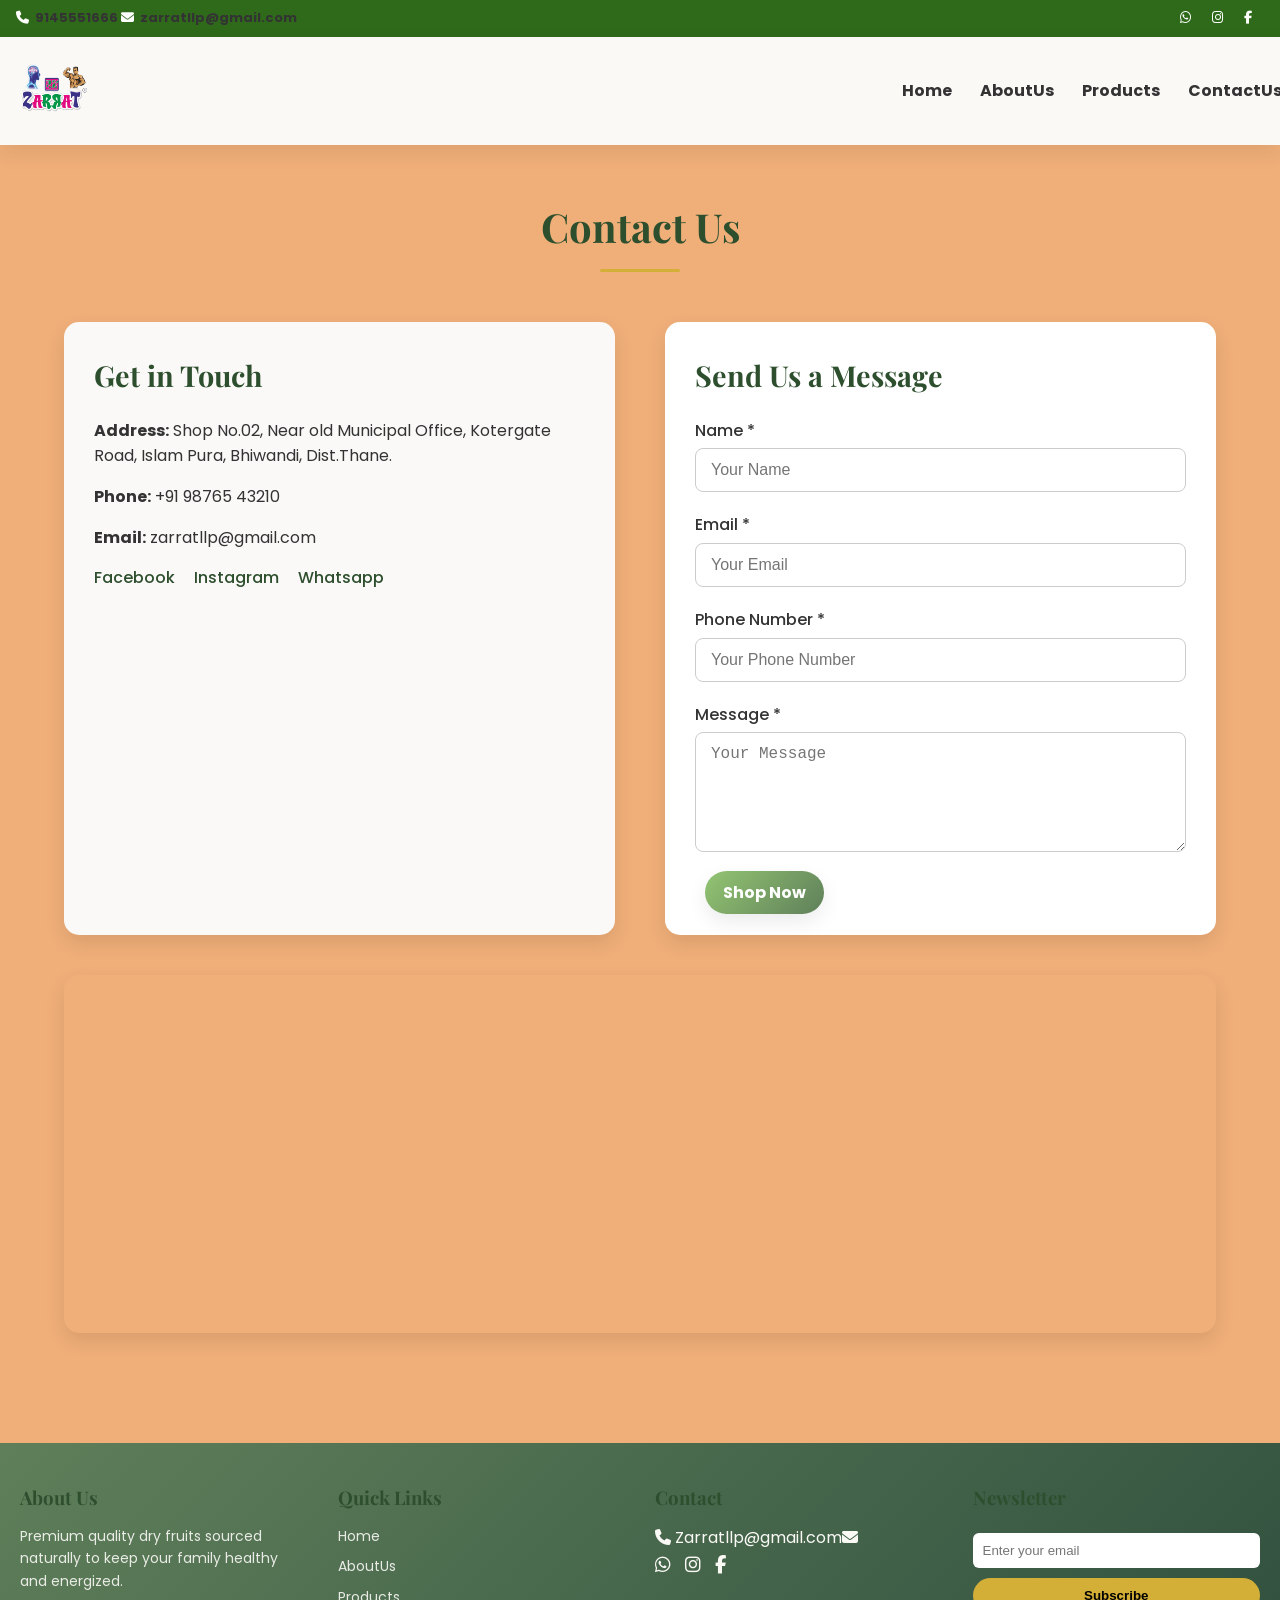
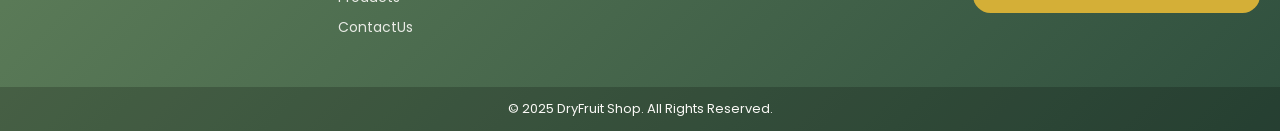
<file: ContactUs.html>
<!DOCTYPE html>
<html lang="en">
<head>
  
  <meta charset="UTF-8" />
  <meta name="viewport" content="width=device-width, initial-scale=1.0" />
  <title>Dry Fruit Shop – Header & Footer</title>
  <link rel="stylesheet" href="style.css">

  <!-- Google Fonts -->
  <link href="https://fonts.googleapis.com/css2?family=Poppins:wght@300;400;500;600&family=Playfair+Display:wght@600;700&display=swap" rel="stylesheet">

  <!-- Icons -->
  <link rel="stylesheet" href="https://cdnjs.cloudflare.com/ajax/libs/font-awesome/6.5.0/css/all.min.css"/>

  <style>
    /* =======================
       CSS VARIABLES (PALETTE)
    ======================== */
    :root {
      --pistachio: #93C572;
      --mint: #B8E0C2;
      --olive: #5F7F5A;
      --cream: #FAF9F6;
      --beige: #EDE6D8;
      --gold: #D4AF37;
      --dark: #2F4F3E;
      --shadow: 0 8px 20px rgba(0,0,0,0.08);
    }

    * {
      margin: 0;
      padding: 0;
      box-sizing: border-box;
    }

    body {
      font-family: 'Poppins', sans-serif;
      background : rgb(216, 140, 68)
  
      line-height: 1.6;
    }

    a {
      text-decoration: none;
      color: inherit;
    }

    /* =======================
       TOPBAR
    ======================== */
    .topbar {
      background:  #1b6311e6;
      padding: 8px 16px;
      font-size: 13px;
      box-shadow: var(--shadow);
    }

    .topbar-inner {
      display: flex;
      flex-direction: column;
      gap: 6px;
      text-align: center;
    }

    .topbar i {
      color: white;
      margin-right: 6px;
    }

    .social-icons a {
      margin: 0 6px;
      transition: transform 0.3s ease;
      color: #B8E0C2;
    }

    .social-icons a:hover {
      transform: scale(1.2);
      color: var(--gold);
    }

    /* =======================
       HEADER
    ======================== */
    header {
      position: sticky;
      top: 0;
      z-index: 999;
      background: var(--cream);
      box-shadow: var(--shadow);
    }

    .header-inner {
      display: flex;
      align-items: center;
      justify-content: space-between;
      padding: 14px 18px;
    }

    .logo {
      font-family: 'Playfair Display', serif;
      font-size: 22px;
      color: var(--olive);
      font-weight: 700;
    }

    .menu-toggle {
      font-size: 26px;
      cursor: pointer;
      display: block;
    }

    nav {
      position: absolute;
      top: 100%;
      left: 0;
      width: 100%;
      background: var(--cream);
      display: none;
      flex-direction: column;
      box-shadow: var(--shadow);
    }

    nav a {
      padding: 14px;
      border-bottom: 1px solid var(--beige);
      position: relative;
    }

    nav a::after {
      content: '';
      position: absolute;
      left: 14px;
      bottom: 6px;
      width: 0;
      height: 2px;
      background: var(--pistachio);
      transition: width 0.3s ease;
    }

    nav a:hover::after {
      width: 30px;
    }

    .shop-btn {
      background: linear-gradient(135deg, var(--pistachio), var(--olive));
      color: white;
      padding: 10px 18px;
      border-radius: 30px;
      margin: 14px;
      text-align: center;
      box-shadow: var(--shadow);
      transition: transform 0.3s ease;
    }

    .shop-btn:hover {
      transform: translateY(-2px);
    }

    nav.active {
      display: flex;
    }

    /* =======================
       FOOTER
    ======================== */
    footer {
      background: linear-gradient(135deg, var(--olive), var(--dark));
      color: var(--cream);
      margin-top: 60px;
    }

    .footer-inner {
      padding: 40px 20px;
      display: grid;
      gap: 30px;
    }

    footer h3 {
      font-family: 'Playfair Display', serif;
      margin-bottom: 12px;
    }

    footer p,
    footer li {
      font-size: 14px;
      opacity: 0.9;
    }

    footer ul {
      list-style: none;
    }

    footer li {
      margin-bottom: 8px;
    }

    .newsletter input {
      width: 100%;
      padding: 10px;
      border-radius: 6px;
      border: none;
      margin-top: 8px;
    }

    .newsletter button {
      margin-top: 10px;
      padding: 10px;
      width: 100%;
      border: none;
      border-radius: 30px;
      background: var(--gold);
      font-weight: 600;
      cursor: pointer;
    }

    .footer-social a {
      margin-right: 10px;
      font-size: 18px;
      transition: color 0.3s ease;
    }

    .footer-social a:hover {
      color: var(--gold);
    }

    .copyright {
      text-align: center;
      padding: 12px;
      font-size: 13px;
      background: rgba(0,0,0,0.2);
    }

    /* =======================
       MEDIA QUERIES
    ======================== */
    @media (min-width: 768px) {
      .topbar-inner {
        flex-direction: row;
        justify-content: space-between;
      }

      .menu-toggle {
        display: none;
      }

      nav {
        position: static;
        display: flex !important;
        flex-direction: row;
        align-items: center;
        box-shadow: none;
        width: auto;
      }

      nav a {
        border: none;
        padding: 0 14px;
      }

      .shop-btn {
        margin: 0 0 0 10px;
      }

      .footer-inner {
        grid-template-columns: repeat(4, 1fr);
      }
    }
  </style>
</head>
<body>

  <!-- TOPBAR -->
  <div class="topbar">
    <div class="topbar-inner">
      <div>
        <b><i class="fas fa-phone"></i><a href="tel:+9145551666">9145551666</a> </b>
        
        <b><i class="fas fa-envelope"></i><a href="mailto:Zarratllp@gmail.com">zarratllp@gmail.com</a></b>
         
      </div>
      <div class="social-icons">
        <a href="http://wa.me/9145551666"><i class="fab fa-whatsapp"></i></a>
        <a href="https://www.instagram.com/zarratllp?igsh=czV1dDZwbzZ5Z25n"><i class="fab fa-instagram"></i></a>
        <a href="https://www.facebook.com/share/1GHMqpAkFR/"><i class="fab fa-facebook-f"></i></a>
      </div>
    </div>
  </div>

  <!-- HEADER -->
  <header>
    <div class="header-inner">
      <div class="logo"></div>
<img src="logo1.png" width="70" height="80" style="float: left; margin-right: 800px;">
      <div class="menu-toggle" onclick="toggleMenu()">
        <i class="fas fa-bars"></i>
      </div>
      <nav id="nav">
        <a href="index.html"><b>Home</b></a>
        <a href="AboutUs.html"><b>AboutUs</b></a>
        <a href="Products.html"><b>Products</b></a>
        
        <a href="ContactUs.html"><b>ContactUs</b></a>
        <a href="ContactUs.html" class="shop-btn">Shop Now</a>
      </nav>
    </div>
  </header>

  <!DOCTYPE html>
<html lang="en">
<head>
    <meta charset="UTF-8">
    <meta name="viewport" content="width=device-width, initial-scale=1.0">
    <title>Contact Us - Premium Dry Fruits</title>
    <!-- Google Fonts -->
    <link href="https://fonts.googleapis.com/css2?family=Playfair+Display:wght@700&family=Poppins:wght@400;500&display=swap" rel="stylesheet">
    <style>
        /* Reset & Base Styles */
        * {
            margin: 0;
            padding: 0;
            box-sizing: border-box;
        }
        body {
            font-family: 'Poppins', sans-serif;
            background:  #f0af79;
            color: #333;
            line-height: 1.6;
        }
        h1, h2, h3 {
            font-family: 'Playfair Display', serif;
            color: #2e4f2e;
        }
        a {
            text-decoration: none;
            color: inherit;
        }

        /* Container */
        .container {
            width: 90%;
            max-width: 1200px;
            margin: 0 auto;
            padding: 50px 0;
        }

        /* Heading */
        .page-title {
            text-align: center;
            margin-bottom: 50px;
            font-size: 2.5rem;
            position: relative;
        }
        .page-title::after {
            content: '';
            display: block;
            width: 80px;
            height: 3px;
            background: #d4af37;
            margin: 10px auto 0;
            border-radius: 2px;
        }

        /* Grid Layout */
        .contact-grid {
            display: grid;
            grid-template-columns: 1fr 1fr;
            gap: 50px;
        }

        /* Contact Info */
        .contact-info {
            background: #faf9f8;
            padding: 30px;
            border-radius: 15px;
            box-shadow: 0 8px 20px rgba(0,0,0,0.1);
        }
        .contact-info h2 {
            margin-bottom: 20px;
            font-size: 1.8rem;
        }
        .contact-info p {
            margin-bottom: 15px;
            font-size: 1rem;
        }
        .contact-info a.social {
            display: inline-block;
            margin-right: 15px;
            font-weight: 500;
            color: #2e4f2e;
            transition: all 0.3s ease;
        }
        .contact-info a.social:hover {
            color: #faf9f8;
        }

        /* Contact Form */
        form.contact-form {
            background: #ffffff;
            padding: 30px;
            border-radius: 15px;
            box-shadow: 0 8px 20px rgba(0,0,0,0.1);
        }
        form.contact-form h2 {
            margin-bottom: 20px;
            font-size: 1.8rem;
        }
        .form-group {
            margin-bottom: 20px;
            position: relative;
        }
        .form-group label {
            display: block;
            margin-bottom: 5px;
            font-weight: 500;
        }
        .form-group input, 
        .form-group textarea {
            width: 100%;
            padding: 12px 15px;
            border: 1px solid #ccc;
            border-radius: 8px;
            font-size: 1rem;
            transition: all 0.3s ease;
        }
        .form-group input:focus, 
        .form-group textarea:focus {
            border-color: #2e4f2e;
            box-shadow: 0 0 5px rgba(46,79,46,0.3);
            outline: none;
        }
        .form-group textarea {
            resize: vertical;
            min-height: 120px;
        }
        button.submit-btn {
            background: linear-gradient(45deg, #2e4f2e, #6aa84f);
            color: #fff;
            padding: 12px 30px;
            border: none;
            border-radius: 8px;
            cursor: pointer;
            font-size: 1rem;
            font-weight: 500;
            transition: all 0.3s ease;
        }
        button.submit-btn:hover {
            background: linear-gradient(45deg, #6aa84f, #d4af37);
            transform: translateY(-2px);
            box-shadow: 0 5px 15px rgba(0,0,0,0.2);
        }

        /* Map */
        .map-container {
            margin-top: 40px;
            border-radius: 15px;
            overflow: hidden;
            box-shadow: 0 8px 20px rgba(0,0,0,0.1);
        }
        .map-container iframe {
            width: 100%;
            height: 350px;
            border: 0;
        }

        /* Responsive */
        @media(max-width: 992px) {
            .contact-grid {
                grid-template-columns: 1fr;
            }
        }
    </style>
</head>
<body>
    <div class="container">
        <h1 class="page-title">Contact Us</h1>

        <div class="contact-grid">
            <!-- Contact Information -->
            <div class="contact-info">
                <h2>Get in Touch</h2>
                <p><strong>Address:</strong> Shop No.02, Near old Municipal Office, Kotergate Road, Islam Pura, Bhiwandi, Dist.Thane.</p>
                <p><strong>Phone:</strong> +91 98765 43210</p>
                <p><strong>Email:</strong> zarratllp@gmail.com</p>
                <p>
                    <a href="#" class="social">Facebook</a>
                    <a href="#" class="social">Instagram</a>
                    <a href="#" class="social">Whatsapp</a>
                </p>
            </div>

            <!-- Contact Form -->
            <form class="contact-form" id="contactForm">
                <h2>Send Us a Message</h2>
                <div class="form-group">
                    <label for="name">Name *</label>
                    <input type="text" id="name" name="name" required placeholder="Your Name">
                </div>
                <div class="form-group">
                    <label for="email">Email *</label>
                    <input type="email" id="email" name="email" required placeholder="Your Email">
                </div>
                <div class="form-group">
                    <label for="phone">Phone Number *</label>
                    <input type="tel" id="phone" name="phone" required placeholder="Your Phone Number">
                </div>
                <div class="form-group">
                    <label for="message">Message *</label>
                    <textarea id="message" name="message" required placeholder="Your Message"></textarea>
                </div>
               <a href="http://wa.me/9145551666" class="shop-btn"><b>Shop Now</b></a></button>
            </form>
        </div>

        <!-- Map -->
        <div class="map-container">
            <iframe src="https://www.google.com/maps/embed?pb=!1m18!1m12!1m3!1d387190.2799143117!2d-74.25987368722857!3d40.69767006345583!2m3!1f0!2f0!3f0!3m2!1i1024!2i768!4f13.1!3m3!1m2!1s0x89c250b59b5d5c45%3A0x37f58f7f1ebbbf26!2sNew%20York%2C%20USA!5e0!3m2!1sen!2sin!4v1600000000000!5m2!1sen!2sin" allowfullscreen="" loading="lazy"></iframe>
        </div>
    </div>

    <script>
        // Form Validation
        document.getElementById('contactForm').addEventListener('submit', function(e){
            e.preventDefault();
            const name = document.getElementById('name').value.trim();
            const email = document.getElementById('email').value.trim();
            const phone = document.getElementById('phone').value.trim();
            const message = document.getElementById('message').value.trim();
            let error = '';

            if(name === '' || email === '' || phone === '' || message === '') {
                error = 'Please fill in all required fields.';
            } else if(!/^[^\s@]+@[^\s@]+\.[^\s@]+$/.test(email)) {
                error = 'Please enter a valid email address.';
            }

            if(error) {
                alert(error);
                return;
            }

            alert('Thank you for contacting us, ' + name + '! We will get back to you shortly.');
            this.reset();
        });
    </script>
</body>
</html>

   
  <!-- FOOTER -->
  <footer>
    <div class="footer-inner">
      <div>
        <h3>About Us</h3>
        <p>Premium quality dry fruits sourced naturally to keep your family healthy and energized.</p>
      </div>

      <div>
        <h3>Quick Links</h3>
        <ul>
          <li><a href="index.html">Home</a></li>
          <li><a href="AboutUs.html">AboutUs</a></li>
          <li><a href="Products.html">Products</a></li>
          
          <li><a href="ContactUs.html">ContactUs</a></li>
        </ul>
      </div>

      <div>
        <h3>Contact</h3>
        <a href="tel:+9145551666"><i class="fas fa-phone"></i></a> 
        
        <a href="mailto:Zarratllp@gmail.com">Zarratllp@gmail.com</a><i class="fas fa-envelope"></i>
        
        <div class="footer-social">
          <a href="http://wa.me/918263808640"><i class="fab fa-whatsapp"></i></a>
        <a href="https://www.instagram.com/istiaq_ansari?igsh=MXBhb3VuendzY2tvZQ=="><i class="fab fa-instagram"></i></a>
        <a href="https://www.facebook.com/share/1GHMqpAkFR/"><i class="fab fa-facebook-f"></i></a>
        </div>
      </div>

      <div class="newsletter">
        <h3>Newsletter</h3>
        <input type="email" placeholder="Enter your email" />
        <button>Subscribe</button>
      </div>
    </div>

    <div class="copyright">
      © 2025 DryFruit Shop. All Rights Reserved.
    </div>
  </footer>

 

</body>
</html>
</file>
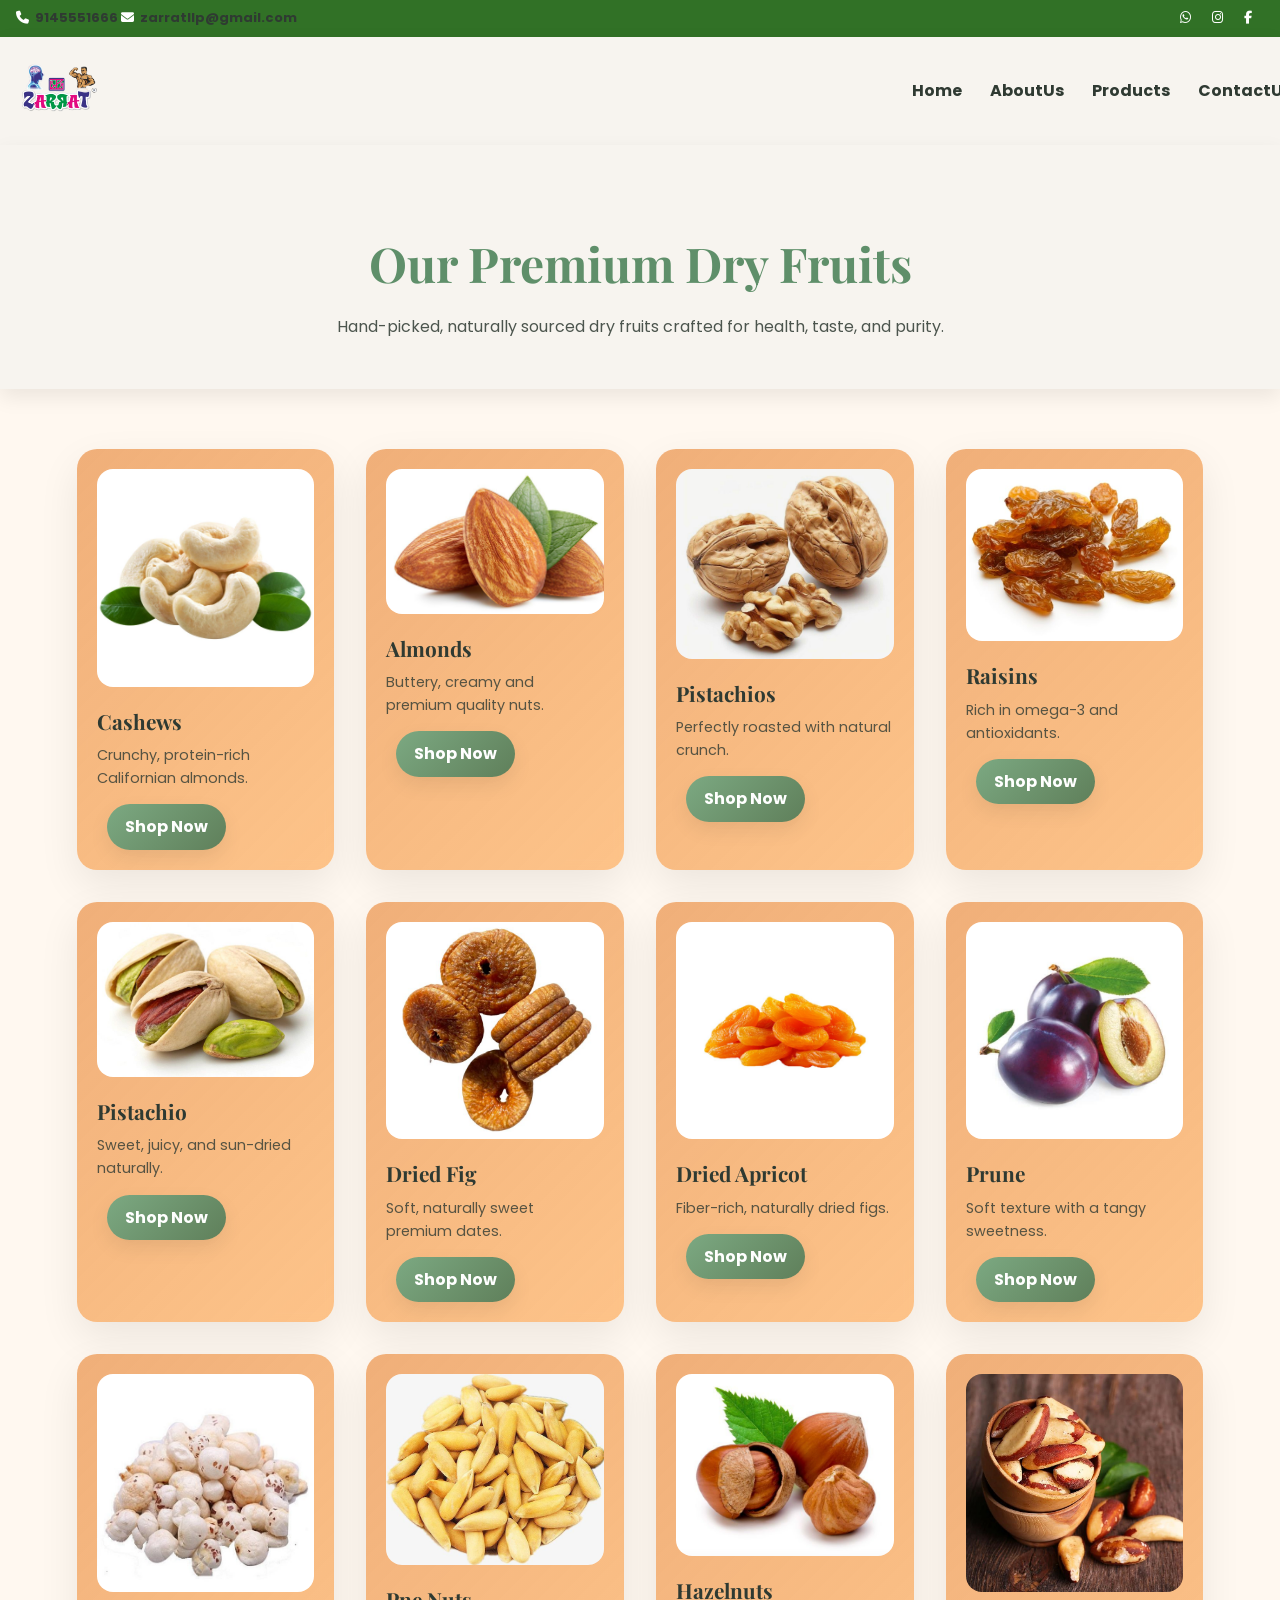
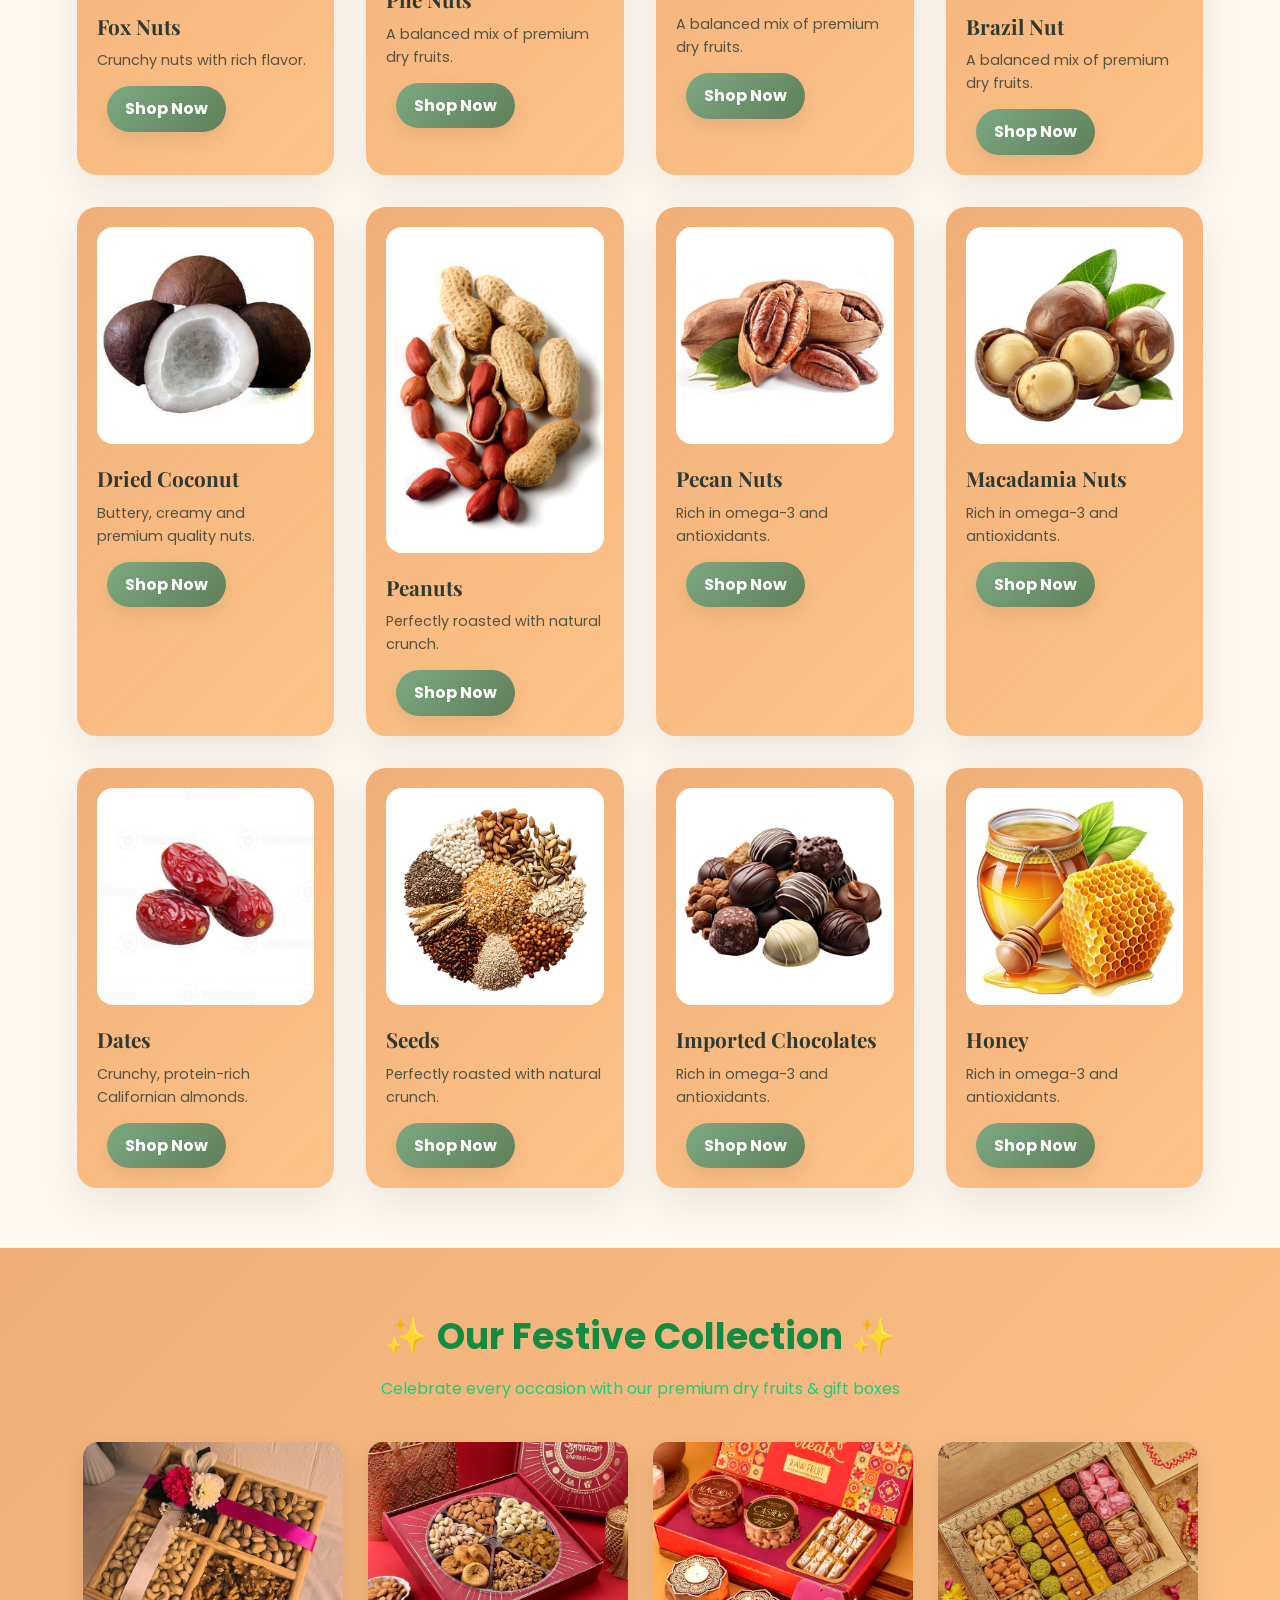
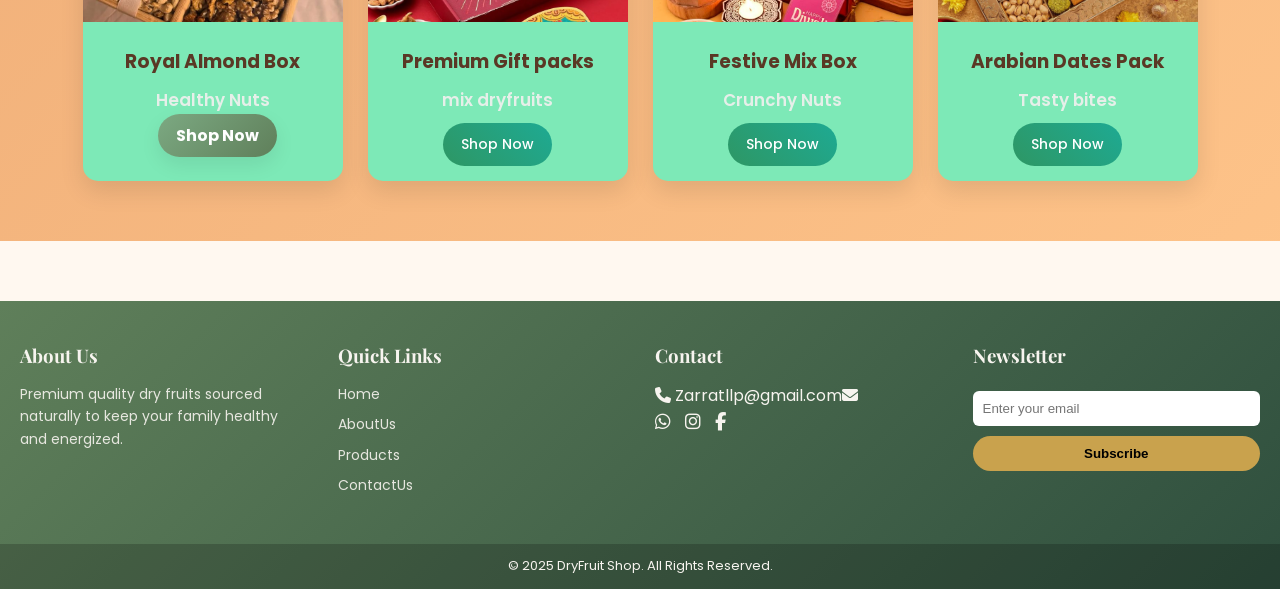
<file: Products.html>
<!DOCTYPE html>
<html lang="en">
<head>
  
  <meta charset="UTF-8" />
  <meta name="viewport" content="width=device-width, initial-scale=1.0" />
  <title>Dry Fruit Shop – Header & Footer</title>
  <link rel="stylesheet" href="style.css">

  <!-- Google Fonts -->
  <link href="https://fonts.googleapis.com/css2?family=Poppins:wght@300;400;500;600&family=Playfair+Display:wght@600;700&display=swap" rel="stylesheet">

  <!-- Icons -->
  <link rel="stylesheet" href="https://cdnjs.cloudflare.com/ajax/libs/font-awesome/6.5.0/css/all.min.css"/>

  <style>
    /* =======================
       CSS VARIABLES (PALETTE)
    ======================== */
    :root {
      --pistachio: #93C572;
      --mint: #B8E0C2;
      --olive: #5F7F5A;
      --cream: #FAF9F6;
      --beige: #EDE6D8;
      --gold: #D4AF37;
      --dark: #2F4F3E;
      --shadow: 0 8px 20px rgba(0,0,0,0.08);
    }

    * {
      margin: 0;
      padding: 0;
      box-sizing: border-box;
    }

    body {
      font-family: 'Poppins', sans-serif;
      background: var(--cream);
      color: var(--dark);
      line-height: 1.6;
    }

    a {
      text-decoration: none;
      color: inherit;
    }

    /* =======================
       TOPBAR
    ======================== */
    .topbar {
      background: #1b6311e6;
      padding: 8px 16px;
      font-size: 13px;
      box-shadow: var(--shadow);
    }

    .topbar-inner {
      display: flex;
      flex-direction: column;
      gap: 6px;
      text-align: center;
    }

    .topbar i {
      color: white;
      margin-right: 6px;
    }

    .social-icons a {
      margin: 0 6px;
      transition: transform 0.3s ease;
    }

    .social-icons a:hover {
      transform: scale(1.2);
      color: var(--gold);
    }

    /* =======================
       HEADER
    ======================== */
    header {
      position: sticky;
      top: 0;
      z-index: 999;
      background: var(--cream);
      box-shadow: var(--shadow);
    }

    .header-inner {
      display: flex;
      align-items: center;
      justify-content: space-between;
      padding: 14px 18px;
    }

    .logo {
      font-family: 'Playfair Display', serif;
      font-size: 22px;
      color: var(--olive);
      font-weight: 700;
    }

    .menu-toggle {
      font-size: 22px;
      cursor: pointer;
      display: block;
    }

    nav {
      position: absolute;
      top: 100%;
      left: 0;
      width: 100%;
      background: var(--cream);
      display: none;
      flex-direction: column;
      box-shadow: var(--shadow);
    }

    nav a {
      padding: 14px;
      border-bottom: 1px solid var(--beige);
      position: relative;
    }

    nav a::after {
      content: '';
      position: absolute;
      left: 14px;
      bottom: 6px;
      width: 0;
      height: 2px;
      background: var(--pistachio);
      transition: width 0.3s ease;
    }

    nav a:hover::after {
      width: 30px;
    }

    .shop-btn {
      background: linear-gradient(135deg, var(--pistachio), var(--olive));
      color: white;
      padding: 10px 18px;
      border-radius: 30px;
      margin: 14px;
      text-align: center;
      box-shadow: var(--shadow);
      transition: transform 0.3s ease;
    }

    .shop-btn:hover {
      transform: translateY(-2px);
    }

    nav.active {
      display: flex;
    }

    /* =======================
       FOOTER
    ======================== */
    footer {
      background: linear-gradient(135deg, var(--olive), var(--dark));
      color: var(--cream);
      margin-top: 60px;
    }

    .footer-inner {
      padding: 40px 20px;
      display: grid;
      gap: 30px;
    }

    footer h3 {
      font-family: 'Playfair Display', serif;
      margin-bottom: 12px;
    }

    footer p,
    footer li {
      font-size: 14px;
      opacity: 0.9;
    }

    footer ul {
      list-style: none;
    }

    footer li {
      margin-bottom: 8px;
    }

    .newsletter input {
      width: 100%;
      padding: 10px;
      border-radius: 6px;
      border: none;
      margin-top: 8px;
    }

    .newsletter button {
      margin-top: 10px;
      padding: 10px;
      width: 100%;
      border: none;
      border-radius: 30px;
      background: var(--gold);
      font-weight: 600;
      cursor: pointer;
    }

    .footer-social a {
      margin-right: 10px;
      font-size: 18px;
      transition: color 0.3s ease;
    }

    .footer-social a:hover {
      color: var(--gold);
    }

    .copyright {
      text-align: center;
      padding: 12px;
      font-size: 13px;
      background: rgba(0,0,0,0.2);
    }

    /* =======================
       MEDIA QUERIES
    ======================== */
    @media (min-width: 768px) {
      .topbar-inner {
        flex-direction: row;
        justify-content: space-between;
      }

      .menu-toggle {
        display: none;
      }

      nav {
        position: static;
        display: flex !important;
        flex-direction: row;
        align-items: center;
        box-shadow: none;
        width: auto;
      }

      nav a {
        border: none;
        padding: 0 14px;
      }

      .shop-btn {
        margin: 0 0 0 10px;
      }

      .footer-inner {
        grid-template-columns: repeat(4, 1fr);
      }
    }
  </style>
</head>
<body>

  <!-- TOPBAR -->
  <div class="topbar">
    <div class="topbar-inner">
      <div>
        <b><i class="fas fa-phone"></i><a href="tel:+9145551666">9145551666</a> </b>
        
        <b><i class="fas fa-envelope"></i><a href="mailto:Zarratllp@gmail.com">zarratllp@gmail.com</a></b>
         
      </div>
      <div class="social-icons">
        <a href="http://wa.me/9145551666"><i class="fab fa-whatsapp"></i></a>
        <a href="https://www.instagram.com/zarratllp?igsh=czV1dDZwbzZ5Z25n"><i class="fab fa-instagram"></i></a>
        <a href="https://www.facebook.com/share/1GHMqpAkFR/"><i class="fab fa-facebook-f"></i></a>
      </div>
    </div>
  </div>

  <!-- HEADER -->
  <header>
    <div class="header-inner">
      <div class="logo"></div>
<img src="logo1.png" width="70" height="80" style="float: left; margin-right: 800px;">
      <div class="menu-toggle" onclick="toggleMenu()">
        <i class="fas fa-bars"></i>
      </div>
      <nav id="nav">
        <a href="index.html"><b>Home</b></a>
        <a href="AboutUs.html"><b>AboutUs</b></a>
        <a href="Products.html"><b>Products</b></a>
        
        <a href="ContactUs.html"><b>ContactUs</b></a>
        <a href="ContactUs.html" class="shop-btn">Shop Now</a>
      </nav>
    </div>
  </header>

  <!DOCTYPE html>
<html lang="en">
<head>
  <meta charset="UTF-8" />
  <meta name="viewport" content="width=device-width, initial-scale=1.0" />
  <title>Our Products | Premium Dry Fruits</title>

  <!-- Google Fonts -->
  <link href="https://fonts.googleapis.com/css2?family=Playfair+Display:wght@500;600;700&family=Poppins:wght@300;400;500;600&display=swap" rel="stylesheet">

  <style>
    /* ===============================
       CSS VARIABLES (COLOR THEME)
    ================================ */
    :root {
      --pistachio: #7ca982;
      --pistachio-dark: #5f8f6a;
      --cream: #f7f4ef;
      --beige: #efe8dc;
      --gold: #c9a24d;
      --text-dark: #2f3a32;
      --white: #ffffff;
    }

    /* ===============================
       GLOBAL STYLES
    ================================ */
    * {
      margin: 0;
      padding: 0;
      box-sizing: border-box;
    }

    body {
      font-family: 'Poppins', sans-serif;
      background: linear-gradient(180deg, var(--cream), var(--beige));
      color: var(--text-dark);
      line-height: 1.6;
    }

    img {
      width: 100%;
      display: block;
    }

    /* ===============================
       PAGE HEADER
    ================================ */
    .page-header {
      text-align: center;
      padding: 80px 20px 50px;
    }

    .page-header h1 {
      font-family: 'Playfair Display', serif;
      font-size: 3rem;
      color: var(--pistachio-dark);
      margin-bottom: 12px;
    }

    .page-header p {
      max-width: 650px;
      margin: auto;
      font-size: 1rem;
      opacity: 0.85;
    }

    /* ===============================
       PRODUCTS GRID
    ================================ */
    .products-section {
      padding: 60px 6%;
    }

    .products-grid {
      display: grid;
      grid-template-columns: repeat(4, 1fr);
      gap: 32px;
    }

    /* ===============================
       PRODUCT CARD
    ================================ */
    .product-card {
      background: linear-gradient(135deg, #f0af79, #fdba78dc);
      border-radius: 20px;
      padding: 20px;
      box-shadow: 0 15px 40px rgba(0, 0, 0, 0.08);
      transition: all 0.4s ease;
      transform: translateY(40px);
      opacity: 0;
      backdrop-filter: blur(6px);
    }

    .product-card.visible {
      transform: translateY(0);
      opacity: 1;
    }

    .product-card:hover {
      transform: translateY(-8px) scale(1.02);
      box-shadow: 0 25px 55px rgba(0, 0, 0, 0.15);
    }

    .product-image {
      border-radius: 16px;
      overflow: hidden;
      margin-bottom: 18px;
    }

    .product-image img {
      transition: transform 0.5s ease;
    }

    .product-card:hover .product-image img {
      transform: scale(1.08);
    }

    .product-info h3 {
      font-family: 'Playfair Display', serif;
      font-size: 1.3rem;
      margin-bottom: 6px;
    }

    .product-info p {
      font-size: 0.9rem;
      opacity: 0.8;
      margin-bottom: 14px;
    }

    .product-footer {
      display: flex;
      justify-content: space-between;
      align-items: center;
    }

    .price {
      font-weight: 600;
      color: var(--pistachio-dark);
      font-size: 1.05rem;
    }

    .btn {
      padding: 10px 18px;
      background: linear-gradient(135deg, var(--pistachio), var(--pistachio-dark));
      color: var(--white);
      border: none;
      border-radius: 30px;
      cursor: pointer;
      font-size: 0.85rem;
      transition: all 0.35s ease;
    }

    .btn:hover {
      background: linear-gradient(135deg, var(--gold), #b8913d);
      transform: translateY(-2px);
      box-shadow: 0 10px 25px rgba(201, 162, 77, 0.4);
    }

    /* ===============================
       RESPONSIVE DESIGN
    ================================ */
    @media (max-width: 1024px) {
      .products-grid {
        grid-template-columns: repeat(2, 1fr);
      }
    }

    @media (max-width: 600px) {
      .page-header h1 {
        font-size: 2.2rem;
      }

      .products-grid {
        grid-template-columns: 1fr;
      }
    }
  </style>
</head>
<body>

  <!-- ===============================
       PAGE HEADER
  ================================ -->
  <header class="page-header">
    <h1>Our Premium Dry Fruits</h1>
    <p>Hand-picked, naturally sourced dry fruits crafted for health, taste, and purity.</p>
  </header>

  <!-- ===============================
       PRODUCTS SECTION
  ================================ -->
  <section class="products-section">
    <div class="products-grid">

      <!-- PRODUCT 1 -->
      <div class="product-card">
        <div class="product-image">
          <img src="cashew.jpg" alt="Almonds">
        </div>
        <div class="product-info">
          <h3>Cashews</h3>
          <p>Crunchy, protein-rich Californian almonds.</p>
        </div>
        <div class="product-footer">
          
          <a href="http://wa.me/9145551666" class="shop-btn"><b>Shop Now</b></a></button>
        </div>
      </div>

      <!-- PRODUCT 2 -->
      <div class="product-card">
        <div class="product-image">
          <img src="almond.jpg" alt="Cashews">
        </div>
        <div class="product-info">
          <h3>Almonds</h3>
          <p>Buttery, creamy and premium quality nuts.</p>
        </div>
        <div class="product-footer">
          
           <a href="http://wa.me/9145551666" class="shop-btn"><b>Shop Now</b></a></button>
        </div>
      </div>

      <!-- PRODUCT 3 -->
      <div class="product-card">
        <div class="product-image">
          <img src="walnut.jpg" alt="Pistachios">
        </div>
        <div class="product-info">
          <h3>Pistachios</h3>
          <p>Perfectly roasted with natural crunch.</p>
        </div>
        <div class="product-footer">
          
           <a href="http://wa.me/9145551666" class="shop-btn"><b>Shop Now</b></a></button>
        </div>
      </div>

      <!-- PRODUCT 4 -->
      <div class="product-card">
        <div class="product-image">
          <img src="raisin.jpg" alt="Walnuts">
        </div>
        <div class="product-info">
          <h3>Raisins</h3>
          <p>Rich in omega-3 and antioxidants.</p>
        </div>
        <div class="product-footer">
          
           <a href="http://wa.me/9145551666" class="shop-btn"><b>Shop Now</b></a></button>
        </div>
      </div>

      <!-- PRODUCT 5 -->
      <div class="product-card">
        <div class="product-image">
          <img src="pistachio.jpg" alt="Raisins">
        </div>
        <div class="product-info">
          <h3>Pistachio</h3>
          <p>Sweet, juicy, and sun-dried naturally.</p>
        </div>
        <div class="product-footer">
          
           <a href="http://wa.me/9145551666" class="shop-btn"><b>Shop Now</b></a></button>
        </div>
      </div>

      <!-- PRODUCT 6 -->
      <div class="product-card">
        <div class="product-image">
          <img src="anjir.jpg" alt="Dates">
        </div>
        <div class="product-info">
          <h3>Dried Fig</h3>
          <p>Soft, naturally sweet premium dates.</p>
        </div>
        <div class="product-footer">
          
           <a href="http://wa.me/9145551666" class="shop-btn"><b>Shop Now</b></a></button>
        </div>
      </div>

      <!-- PRODUCT 7 -->
      <div class="product-card">
        <div class="product-image">
          <img src="dry apricot.jpg" alt="Figs">
        </div>
        <div class="product-info">
          <h3>Dried Apricot</h3>
          <p>Fiber-rich, naturally dried figs.</p>
        </div>
        <div class="product-footer">
          
           <a href="http://wa.me/9145551666" class="shop-btn"><b>Shop Now</b></a></button>
        </div>
      </div>

      <!-- PRODUCT 8 -->
      <div class="product-card">
        <div class="product-image">
          <img src="prune.jpg" alt="Apricots">
        </div>
        <div class="product-info">
          <h3>Prune</h3>
          <p>Soft texture with a tangy sweetness.</p>
        </div>
        <div class="product-footer">
          
           <a href="http://wa.me/9145551666" class="shop-btn"><b>Shop Now</b></a></button>
        </div>
      </div>

      <!-- PRODUCT 9 -->
      <div class="product-card">
        <div class="product-image">
          <img src="makhana.jpg" alt="Hazelnuts">
        </div>
        <div class="product-info">
          <h3>Fox Nuts</h3>
          <p>Crunchy nuts with rich flavor.</p>
        </div>
        <div class="product-footer">
          
           <a href="http://wa.me/9145551666" class="shop-btn"><b>Shop Now</b></a></button>
        </div>
      </div>

      <!-- PRODUCT 10 -->
      <div class="product-card">
        <div class="product-image">
          <img src="pine nut.jpg" alt="Mixed Dry Fruits">
        </div>
        <div class="product-info">
          <h3>Pne Nuts</h3>
          <p>A balanced mix of premium dry fruits.</p>
        </div>
        <div class="product-footer">
          
           <a href="http://wa.me/9145551666" class="shop-btn"><b>Shop Now</b></a></button>
        </div>
      </div>

      <!-- PRODUCT 11-->
      <div class="product-card">
        <div class="product-image">
          <img src="hazelnut.jpg" alt="Mixed Dry Fruits">
        </div>
        <div class="product-info">
          <h3>Hazelnuts</h3>
          <p>A balanced mix of premium dry fruits.</p>
        </div>
        <div class="product-footer">
          
           <a href="http://wa.me/9145551666" class="shop-btn"><b>Shop Now</b></a></button>
        </div>
      </div>

      <!-- PRODUCT 12 -->
      <div class="product-card">
        <div class="product-image">
          <img src="brazilnut.jpg" alt="Mixed Dry Fruits">
        </div>
        <div class="product-info">
          <h3>Brazil Nut</h3>
          <p>A balanced mix of premium dry fruits.</p>
        </div>
        <div class="product-footer">
          
           <a href="http://wa.me/9145551666" class="shop-btn"><b>Shop Now</b></a></button>
        </div>
      </div>


      <div class="product-card">
        <div class="product-image">
          <img src="dry coconut.jpg" alt="Cashews">
        </div>
        <div class="product-info">
          <h3>Dried Coconut</h3>
          <p>Buttery, creamy and premium quality nuts.</p>
        </div>
        <div class="product-footer">
          
           <a href="http://wa.me/9145551666" class="shop-btn"><b>Shop Now</b></a></button>
        </div>
      </div>

      <!-- PRODUCT 3 -->
      <div class="product-card">
        <div class="product-image">
          <img src="peanut.jpg" alt="Pistachios">
        </div>
        <div class="product-info">
          <h3>Peanuts</h3>
          <p>Perfectly roasted with natural crunch.</p>
        </div>
        <div class="product-footer">
          
           <a href="http://wa.me/9145551666" class="shop-btn"><b>Shop Now</b></a></button>
        </div>
      </div>

      <!-- PRODUCT 4 -->
      <div class="product-card">
        <div class="product-image">
          <img src="pecan nut.jpg" alt="Walnuts">
        </div>
        <div class="product-info">
          <h3>Pecan Nuts</h3>
          <p>Rich in omega-3 and antioxidants.</p>
        </div>
        <div class="product-footer">
          
           <a href="http://wa.me/9145551666" class="shop-btn"><b>Shop Now</b></a></button>
        </div>
      </div>

      <div class="product-card">
        <div class="product-image">
          <img src="macadamia.jpg" alt="Walnuts">
        </div>
        <div class="product-info">
          <h3>Macadamia Nuts</h3>
          <p>Rich in omega-3 and antioxidants.</p>
        </div>
        <div class="product-footer">
          
           <a href="http://wa.me/9145551666" class="shop-btn"><b>Shop Now</b></a></button>
        </div>
      </div>

      <!-- PRODUCT 1 -->
      <div class="product-card">
        <div class="product-image">
          <img src="dates.jpg" alt="Almonds">
        </div>
        <div class="product-info">
          <h3>Dates</h3>
          <p>Crunchy, protein-rich Californian almonds.</p>
        </div>
        <div class="product-footer">
          
           <a href="http://wa.me/9145551666" class="shop-btn"><b>Shop Now</b></a></button>
        </div>
      </div>

      

      <!-- PRODUCT 3 -->
      <div class="product-card">
        <div class="product-image">
          <img src="seeds.jpg" alt="Pistachios">
        </div>
        <div class="product-info">
          <h3>Seeds</h3>
          <p>Perfectly roasted with natural crunch.</p>
        </div>
        <div class="product-footer">
          
           <a href="http://wa.me/9145551666" class="shop-btn"><b>Shop Now</b></a></button>
        </div>
      </div>

      <!-- PRODUCT 4 -->
      <div class="product-card">
        <div class="product-image">
          <img src="chocolates.jpg" alt="Walnuts">
        </div>
        <div class="product-info">
          <h3>Imported Chocolates</h3>
          <p>Rich in omega-3 and antioxidants.</p>
        </div>
        <div class="product-footer">
          
           <a href="http://wa.me/9145551666" class="shop-btn"><b>Shop Now</b></a></button>
        </div>
      </div>

      <!-- PRODUCT 4 -->
      <div class="product-card">
        <div class="product-image">
          <img src="honey.jpg" alt="Walnuts">
        </div>
        <div class="product-info">
          <h3>Honey</h3>
          <p>Rich in omega-3 and antioxidants.</p>
        </div>
        <div class="product-footer">
          
           <a href="http://wa.me/9145551666" class="shop-btn"><b>Shop Now</b></a></button>
        </div>
      </div>

    </div>
  </section>

  <!-- ===============================
       JAVASCRIPT (SCROLL ANIMATION)
  ================================ -->
  <script>
    const cards = document.querySelectorAll('.product-card');

    const observer = new IntersectionObserver(entries => {
      entries.forEach(entry => {
        if (entry.isIntersecting) {
          entry.target.classList.add('visible');
        }
      });
    }, { threshold: 0.2 });

    cards.forEach(card => observer.observe(card));
  </script>

</body>
</html>



<!DOCTYPE html>
<html lang="en">
<head>
<meta charset="UTF-8">
<meta name="viewport" content="width=device-width, initial-scale=1.0">
<title>Festive Collection</title>

<link href="https://fonts.googleapis.com/css2?family=Poppins:wght@300;500;600&display=swap" rel="stylesheet">

<style>
body {
    margin: 0;
    font-family: 'Poppins', sans-serif;
    background: #fff8f0;
}

/* Section Styling */
.festive-section {
    padding: 60px 20px;
    text-align: center;
    background: linear-gradient(135deg, #f0af79, #fdba78dc);
}

.festive-section h2 {
    font-size: 36px;
    color: #138b41;
    margin-bottom: 10px;
}

.festive-section p {
    color: #12d379;
    margin-bottom: 40px;
}

/* Cards Container */
.cards {
    display: flex;
    flex-wrap: wrap;
    justify-content: center;
    gap: 25px;
}

/* Card */
.card {
    background: #7de9b7;
    width: 260px;
    border-radius: 15px;
    box-shadow: 0 10px 25px rgba(0,0,0,0.1);
    overflow: hidden;
    transition: 0.3s ease;
    position: relative;
}

.card:hover {
    transform: translateY(-10px) scale(1.03);
    box-shadow: 0 20px 40px rgba(0,0,0,0.2);
}

/* Image */
.card img {
    width: 100%;
    height: 180px;
    object-fit: cover;
}

/* Content */
.card-content {
    padding: 15px;
}

.card-content h3 {
    margin: 10px 0;
    color: #5a3825;
}

.price {
    color: hsl(140, 23%, 92%);
    font-weight: 600;
    margin-bottom: 10px;
}

/* Button */
.btn {
    display: inline-block;
    padding: 10px 18px;
    background: linear-gradient(45deg, #026936a4, #1eaa93);
    color: white;
    border-radius: 25px;
    text-decoration: none;
    font-size: 14px;
    transition: 0.3s;
}

.btn:hover {
    background: linear-gradient(45deg, #bd0606, #0fd65b);
}

/* Festive Glow Effect */
.card::before {
    content: "";
    position: absolute;
    inset: 0;
    border-radius: 15px;
    padding: 2px;
    background: linear-gradient(45deg, #4a8848, #ff7a18, #ffd700);
    -webkit-mask: linear-gradient(#fff 0 0) content-box, linear-gradient(#fff 0 0);
    -webkit-mask-composite: xor;
    mask-composite: exclude;
    opacity: 0;
    transition: 0.3s;
}

.card:hover::before {
    opacity: 1;
}

/* Responsive */
@media (max-width: 768px) {
    .cards {
        flex-direction: column;
        align-items: center;
    }
}
</style>
</head>

<body>

<section class="festive-section">
    <h2>✨ Our Festive Collection ✨</h2>
    <p>Celebrate every occasion with our premium dry fruits & gift boxes</p>

    <div class="cards">

        <div class="card">
            <img src="fes4.jpg" alt="Almond Pack">
            <div class="card-content">
                <h3>Royal Almond Box</h3>
                <div class="price">Healthy Nuts</div>
                <a href="http://wa.me/9145551666" class="shop-btn"><b>Shop Now</b></a></button>
            </div>
        </div>

        <div class="card">
            <img src="fes1.jpg" alt="Cashew Pack">
            <div class="card-content">
                <h3>Premium Gift packs</h3>
                <div class="price">mix dryfruits</div>
                <a href="http://wa.me/9145551666" class="btn">Shop Now</a></btn>
            </div>
        </div>

        <div class="card">
            <img src="fes2.jpg" alt="Mixed Dry Fruits">
            <div class="card-content">
                <h3>Festive Mix Box</h3>
                <div class="price">Crunchy Nuts</div>
                <a href="http://wa.me/9145551666" class="btn">Shop Now</a>
            </div>
        </div>

        <div class="card">
            <img src="fes3.jpg" alt="Dates Pack">
            <div class="card-content">
                <h3>Arabian Dates Pack</h3>
                <div class="price">Tasty bites</div>
                <a href="http://wa.me/9145551666" class="btn">Shop Now</a>
            </div>
        </div>

    </div>
</section>

</body>
</html>









  <!-- FOOTER -->
  <footer>
    <div class="footer-inner">
      <div>
        <h3>About Us</h3>
        <p>Premium quality dry fruits sourced naturally to keep your family healthy and energized.</p>
      </div>

      <div>
        <h3>Quick Links</h3>
        <ul>
          <li><a href="index.html">Home</a></li>
          <li><a href="AboutUs.html">AboutUs</a></li>
          <li><a href="Products.html">Products</a></li>
          
          <li><a href="ContactUs.html">ContactUs</a></li>
        </ul>
      </div>

      <div>
        <h3>Contact</h3>
        <a href="tel:+9145551666"><i class="fas fa-phone"></i></a> 
        
        <a href="mailto:Zarratllp@gmail.com">Zarratllp@gmail.com</a><i class="fas fa-envelope"></i>
        
        <div class="footer-social">
          <a href="http://wa.me/918263808640"><i class="fab fa-whatsapp"></i></a>
        <a href="https://www.instagram.com/istiaq_ansari?igsh=MXBhb3VuendzY2tvZQ=="><i class="fab fa-instagram"></i></a>
        <a href="https://www.facebook.com/share/1GHMqpAkFR/"><i class="fab fa-facebook-f"></i></a>
        </div>
      </div>

      <div class="newsletter">
        <h3>Newsletter</h3>
        <input type="email" placeholder="Enter your email" />
        <button>Subscribe</button>
      </div>
    </div>

    <div class="copyright">
      © 2025 DryFruit Shop. All Rights Reserved.
    </div>
  </footer>

 

</body>
</html>
</file>
<file: style.css>
:root {
  --green: #8fbf9f;
  --green-dark: #5f8f72;
  --cream: #f6f4ee;
  --text-dark: #2e3d33;
}

* {
  margin: 0;
  padding: 0;
  box-sizing: border-box;
}

body {
  font-family: 'Poppins', sans-serif;
  background: var(--cream);
  color: var(--text-dark);
}

/* HERO SECTION */
.hero {
  min-height: 100vh;
  display: flex;
  align-items: center;
  justify-content: space-between;
  padding: 80px 8%;
  background: linear-gradient(135deg, #eaf5ef, var(--green));
  overflow: hidden;
}

.hero-content {
  max-width: 550px;
  animation: fadeUp 1.2s ease forwards;
}

.hero h1 {
  font-family: 'Playfair Display', serif;
  font-size: 3.5rem;
  line-height: 1.2;
  margin-bottom: 20px;
}

.hero h1 span {
  color: var(--green-dark);
  position: relative;
}

.hero h1 span::after {
  content: '';
  position: absolute;
  width: 100%;
  height: 6px;
  background: rgba(95, 143, 114, 0.3);
  bottom: 5px;
  left: 0;
}

.hero p {
  font-size: 1.05rem;
  margin-bottom: 35px;
  color: #344b3f;
}

/* BUTTONS */
.hero-buttons {
  display: flex;
  gap: 20px;
}

.btn {
  padding: 14px 32px;
  border-radius: 40px;
  text-decoration: none;
  font-weight: 500;
  transition: all 0.4s ease;
}

.btn.primary {
  background: var(--green-dark);
  color: #fff;
  box-shadow: 0 8px 25px rgba(0,0,0,0.15);
}

.btn.primary:hover {
  background: #3f6f56;
  transform: translateY(-3px);
}

.btn.secondary {
  border: 2px solid var(--green-dark);
  color: var(--green-dark);
}

.btn.secondary:hover {
  background: var(--green-dark);
  color: #fff;
}

/* HERO IMAGE */
.hero-image img {
  width: 420px;
  animation: float 4s ease-in-out infinite;
}

/* WHATSAPP BUTTON */
.whatsapp-float {
  position: fixed;
  bottom: 25px;
  right: 25px;
  background: #25D366;
  color: #fff;
  width: 60px;
  height: 60px;
  border-radius: 50%;
  display: flex;
  align-items: center;
  justify-content: center;
  font-size: 28px;
  box-shadow: 0 10px 25px rgba(0,0,0,0.25);
  z-index: 100;
  transition: transform 0.3s ease;
}

.whatsapp-float:hover {
  transform: scale(1.1);
}

/* ANIMATIONS */
@keyframes fadeUp {
  from {
    opacity: 0;
    transform: translateY(40px);
  }
  to {
    opacity: 1;
    transform: translateY(0);
  }
}

@keyframes float {
  0%, 100% {
    transform: translateY(0);
  }
  50% {
    transform: translateY(-15px);
  }
}

/* RESPONSIVE */
@media (max-width: 900px) {
  .hero {
    flex-direction: column;
    text-align: center;
  }

  .hero-image img {
    width: 320px;
    margin-top: 40px;
  }

  .hero-buttons {
    justify-content: center;
  }
}

* {
  margin: 0;
  padding: 0;
  box-sizing: border-box;
}

body {
  font-family: 'Poppins', sans-serif;
  background: #f7f5ef;
}

/*OUR BESTSELLERS*/

:root {
  --pistachio: #7fae8e;
  --pistachio-dark: #5f8f72;
  --cream: #f7f3ee;
  --gold: #c9a24d;
  --text-dark: #2f3e34;
}

* {
  margin: 0;
  padding: 0;
  box-sizing: border-box;
}

body {
  font-family: 'Poppins', sans-serif;
  background: var(--cream);
  color: var(--text-dark);
}
</file>
